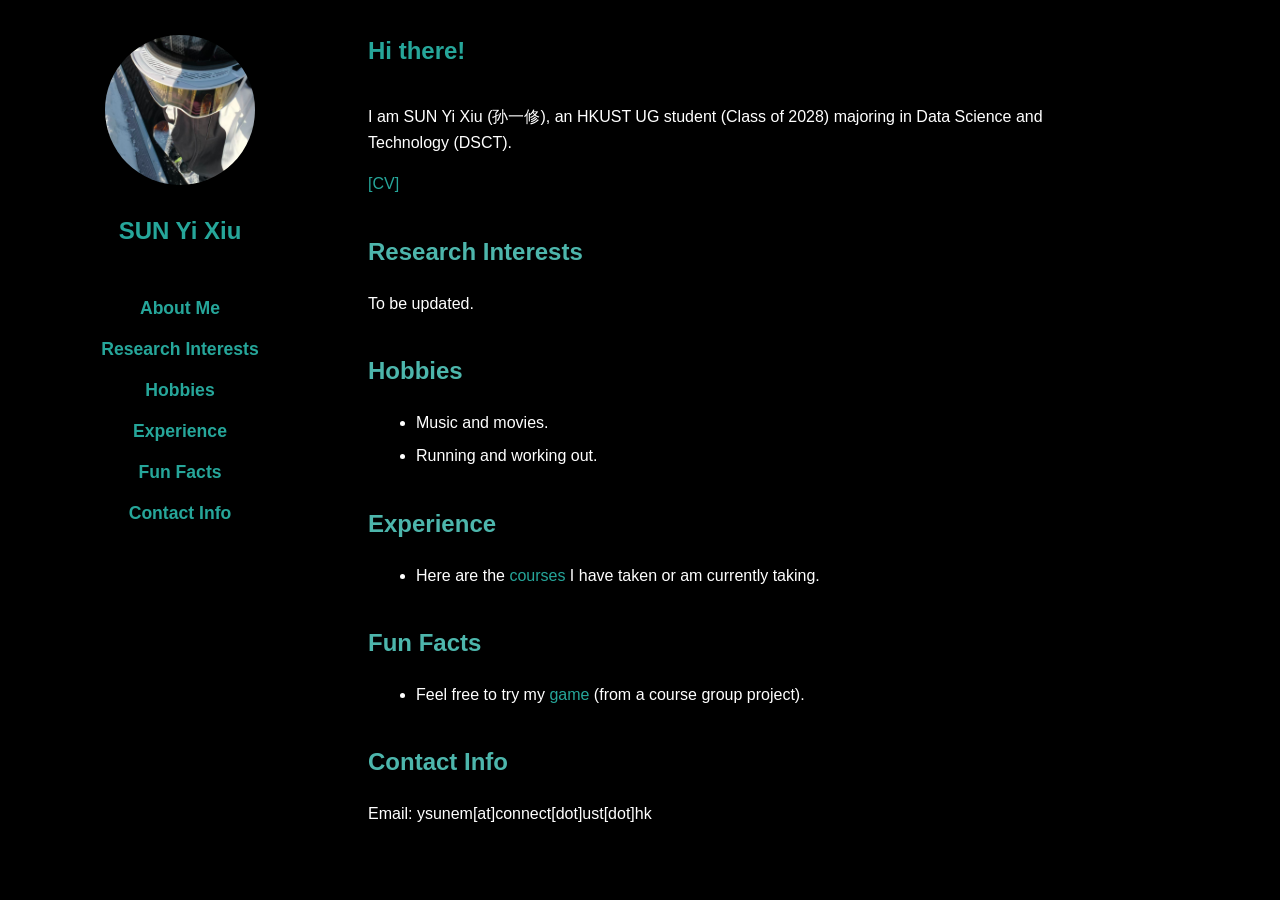
<file: index.html>
<!DOCTYPE html>
<html lang="en">
<head>
    <meta charset="UTF-8">
    <meta name="viewport" content="width=device-width, initial-scale=1.0">
    <title>SUN Yi Xiu - Personal Page</title>
    <style>
        /* Global Styles */
        :root {
            --primary-color: #26a69a;
            --hover-color: #4db6ac;
            --bg-color: #000000;
            --surface-color: #000000;
            --surface-alt: #000000;
            --surface-hover: #000000;
            --text-color: white;
            --border-color: #000000;
        }
        body {
            font-family: -apple-system, BlinkMacSystemFont, "Segoe UI", Roboto, "Helvetica Neue", Arial, sans-serif, "Apple Color Emoji", "Segoe UI Emoji", "Segoe UI Symbol";
            margin: 0;
            padding: 0;
            background-color: var(--bg-color);
            color: var(--text-color);
            line-height: 1.6;
        }

        /* Layout Container */
        .container {
            display: flex;
            min-height: 100vh; /* Ensure content fills the viewport height */
            max-width: 1200px; /* Limit maximum width */
            margin: 0 auto; /* Center the container */
            background-color: var(--surface-color);
            box-shadow: 0 0 10px rgba(0,0,0,0.45);
        }

        /* Sidebar Styles */
        .sidebar {
            width: 280px; /* Sidebar width */
            background-color: var(--surface-alt);
            padding: 2em;
            box-sizing: border-box; 
            display: flex;
            flex-direction: column;
            align-items: center;
            text-align: center;
            flex-shrink: 0; /* Prevent sidebar from shrinking */
        }

        .sidebar h2 {
            color: var(--primary-color);
            margin-top: 0;
            margin-bottom: 0.5em;
        }

        .profile-photo {
            width: 150px; /* Photo width */
            height: 150px; /* Photo height */
            border-radius: 50%; /* Circular photo */
            object-fit: cover; 
            margin-bottom: 1.5em;
            border: 3px solid var(--border-color);
        }

        .sidebar-nav ul {
            list-style: none;
            padding: 0;
            margin-top: 2em;
        }

        .sidebar-nav li {
            margin-bottom: 0.8em;
        }

        .sidebar-nav a {
            text-decoration: none;
            color: var(--primary-color);
            font-weight: bold;
            font-size: 1.1em;
            transition: color 0.3s ease;
        }

        .sidebar-nav a:hover {
            color: var(--hover-color);
        }

        /* Main Content Area Styles */
        .main-content {
            flex-grow: 1; /* Main content takes remaining space */
            padding: 2em 3em;
            box-sizing: border-box;
        }

        .main-content h1 {
            color: var(--primary-color);
            border-bottom: 2px solid var(--border-color);
            padding-bottom: 0.5em;
            margin-top: 0;
        }

        .main-content h2 {
            color: var(--hover-color);
            margin-top: 1.5em;
            margin-bottom: 0.8em;
        }

        .main-content p {
            margin-bottom: 1em;
            max-width: 700px; /* Limit paragraph width for readability */
        }

        .main-content ul {
            margin-left: 0.5em;
            margin-bottom: 1em;
        }

        .main-content li {
            margin-bottom: 0.5em;
        }

        .button-link {
            display: inline-block;
            margin-top: 1em;
            padding: 0.6em 1.2em;
            background-color: var(--primary-color);
            color: #fff;
            border-radius: 6px;
            font-weight: 600;
        }

        .button-link:hover {
            background-color: #1d8b81;
            color: #fff;
            text-decoration: none;
        }

        .button-link.secondary {
            background-color: transparent;
            color: var(--primary-color);
            border: 2px solid var(--primary-color);
        }

        .button-link.secondary:hover {
            background-color: var(--surface-hover);
            color: var(--hover-color);
        }

        a {
            color: var(--primary-color);
            text-decoration: none;
            transition: color 0.3s ease;
        }

        a:hover {
            color: var(--hover-color);
            text-decoration: underline;
        }

        .rednote-link {
            font-weight: bold;
            color: var(--primary-color);
        }

        /* Mobile Adaptation */
        @media (max-width: 768px) {
            .container {
                flex-direction: column; /* Stack sidebar and content vertically on small screens */
            }
            .sidebar {
                width: 100%; /* Full width sidebar */
                padding: 1.5em;
            }
            .main-content {
                padding: 1.5em 2em;
            }
            .sidebar-nav ul {
                display: flex;
                flex-wrap: wrap;
                justify-content: center;
                margin-top: 1em;
            }
            .sidebar-nav li {
                margin: 0.5em 1em;
            }
        }
    </style>
</head>
<body>
    <div class="container">
        <aside class="sidebar">
            
<img src="photo.jpg" alt="SUN Yi Xiu's Photo" class="profile-photo"> 
            <h2>SUN Yi Xiu</h2>
            <!--
            <p>DSCT Year 2 Student at HKUST</p>
            -->
            <nav class="sidebar-nav">
                <ul>
                    <li><a href="#about">About Me</a></li>
                    <li><a href="#research">Research Interests</a></li>
                    <li><a href="#hobbies">Hobbies</a></li>
                    <li><a href="#projects">Experience</a></li>
                    <li><a href="#fun-facts">Fun Facts</a></li>
                    <!--
                    <li><a href="Notes/notes_index.html">Notes</a></li>
                    -->
                    <!--<li><a href="#language">Language Proficiency</a></li>-->
                    <li><a href="#contact">Contact Info</a></li>
                </ul>
            </nav>
        </aside>

        <main class="main-content">
            <section id="about">
                <h1>Hi there!</h1>
                
                <p>I am SUN Yi Xiu (孙一修), an HKUST UG student (Class of 2028) majoring in Data Science and Technology (DSCT).</p>
                <p class="about-links">
                    <!--<a href="https://github.com/yixiusun" target="_blank" rel="noopener noreferrer">[Github]</a>-->
                    <a href="CV.pdf" target="_blank" rel="noopener noreferrer">[CV]</a>
                </p>
            </section>

            <section id="research">
                <h2>Research Interests</h2>
                <p>To be updated.</p>
            </section>


            <section id="hobbies">
                <h2>Hobbies</h2>
                <ul>
                    <!--
                    <li><a href="drums/drums.html" target="_blank" rel="noopener noreferrer">Drumming.</a></li>
                    -->
                    <li>Music and movies.</li>
                    <li>Running and working out.</li>
                </ul>
            </section>

            <section id="projects">
                <h2>Experience</h2>
                <ul>
                    <li>Here are the <a href="courses_taken.html">courses</a> I have taken or am currently taking. </li>
                    <!-- PS: If you're taking the same course, feel free to contact me to review our assignments together(对答案)! -->
                </ul>

            </section>
            
            <section id="fun-facts">
                <h2>Fun Facts</h2>
                <ul>
                    <!--
                    <li>My mbti: infp<img src="infp.svg" alt="INFP icon" width="20" height="20"></li>
                    <li>Alternative names: 兰可人, LKR, 李可然.</li>
                    <li>My <a href="Notes/notes_index.html">notes.</a></p></li>
                    -->
                    <li>Feel free to try my <a href="4021_game/start_page.html">game</a> (from a course group project).</li>
                </ul>
            </section>
            <!--
            <section id="notes">
                <h2>Notes</h2>
                <p><a href="Notes/notes_index.html">Browse the notes directory.</a></p>
            </section>
            -->

            <!--
            <section id="language">
                <h2>Language Proficiency</h2>
                <ul>
                    <li>Mandarin - Native</li>
                    <li>English - General</li>
                </ul>
            -->
            </section>
            <section id="contact">
                <h2>Contact Info</h2>
                <p>Email: ysunem[at]connect[dot]ust[dot]hk</p>
                <!--<p>WeChat: You can ask me through email.</p>-->
            </section>
        </main>
    </div>
        <script data-goatcounter="https://truvix.goatcounter.com/count"
        async src="//gc.zgo.at/count.js"></script>
</body>
</html>
</file>
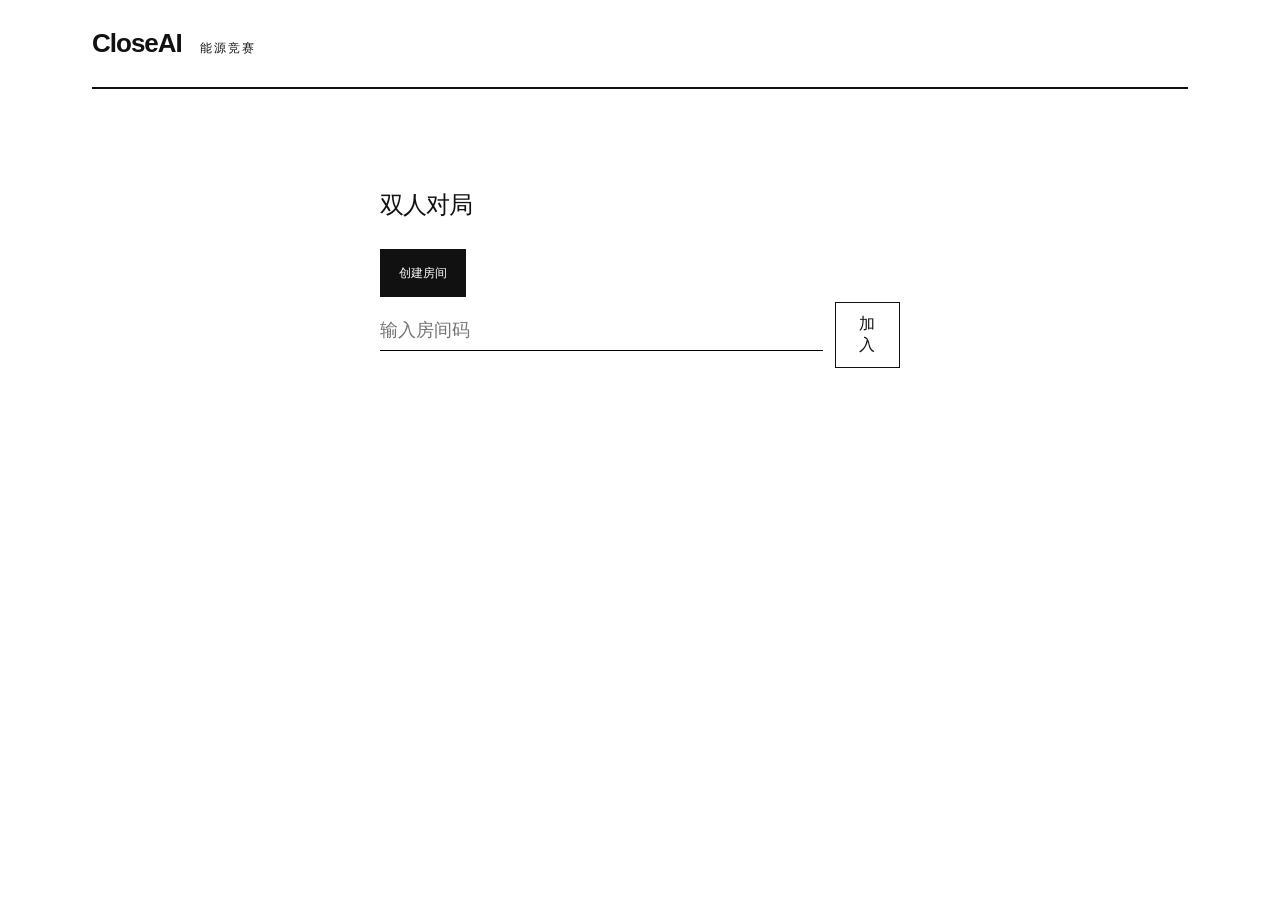
<file: CloseAI/index.html>
<!doctype html>
<html lang="zh-CN"><head><meta charset="utf-8"><meta name="viewport" content="width=device-width, initial-scale=1"><title>CloseAI</title><link rel="stylesheet" href="./style.css"><script src="./config.js" defer></script><script src="./app.js" defer></script></head>
<body><div class="page">
<header><div class="brand">CloseAI<span>能源竞赛</span></div><div class="room"><span id="room-label"></span><button id="invite" hidden>邀请链接 ↗</button><button id="home" hidden>返回首页</button></div></header>
<p id="message" class="message" role="status" aria-live="polite"></p>
<section id="lobby" class="lobby"><h1>双人对局</h1><button id="create" class="primary">创建房间</button><div class="join"><input id="room-input" aria-label="房间码" placeholder="输入房间码" maxlength="12" autocomplete="off"><button id="join">加入</button></div><button id="resume" hidden>继续上次对局 →</button></section>
<div id="game" hidden>
<div class="intro statusline"><p id="turn-label"></p><span id="connection">已同步</span></div>
<div class="board"><main class="main"><div id="companies" class="companies"></div>
<section class="section"><div class="section-heading"><h2>你的行动</h2><div id="steps" class="steps"></div></div>
<p id="action-status" class="small"></p>
<div id="research" hidden><div class="action-title"><h3>模型研究</h3></div><form id="model-form"><div class="controls"><label>研究投入<div class="field"><input id="cost" type="number" min="1" step="1" value="1" required><span>块</span></div></label><label>研究时间<div class="field"><input id="duration" type="number" min="1" max="1000000" step="1" value="1" required><span>回合</span></div></label><button class="primary" type="submit">开始研究 ↗</button></div></form><div class="equation"><math xmlns="http://www.w3.org/1998/Math/MathML" display="block" aria-label="模型能力等于，log以2为底的投入向下取整加1，乘以时间加2，乘以前沿的log以2为底向下取整加1，再加骰子"><mrow><mtext>模型能力</mtext><mo>=</mo><mo>(</mo><msub><mi mathvariant="normal">log</mi><mn>2</mn></msub><mo>⌊</mo><mtext>投入</mtext><mo>⌋</mo><mo>+</mo><mn>1</mn><mo>)</mo><mo>×</mo><mo>(</mo><mtext>时间</mtext><mo>+</mo><mn>2</mn><mo>)</mo><mo>×</mo><mo>(</mo><mo>⌊</mo><msub><mi mathvariant="normal">log</mi><mn>2</mn></msub><mtext>前沿</mtext><mo>⌋</mo><mo>+</mo><mn>1</mn><mo>)</mo><mo>+</mo><mtext>骰子</mtext></mrow></math></div>
<div class="other-actions"><button id="science-toggle">科学研究</button><button id="skip">跳过研究 →</button></div><form id="science-form" class="science-form" hidden><label>周期数 · 每周期20<div class="field"><input id="cycles" type="number" min="1" step="1" value="1" required></div></label><button type="submit">开始科学研究</button></form></div>
<div id="publication" class="actions" hidden><button id="publish-yes" class="primary">发布模型</button><button id="hold">暂不发布</button></div>
<div id="version-choice" class="actions" hidden></div><button id="end" class="primary" hidden>结束回合 →</button>
</section>
<section class="section"><div class="section-heading"><h2>内部模型</h2><span id="research-progress"></span></div><table><thead><tr><th>版本</th><th>能力</th><th>状态</th></tr></thead><tbody id="models"></tbody></table></section></main>
<aside><section><div class="section-heading"><h2>能源突破</h2><span>下一张牌</span></div><div class="card"><span class="gem-icon" aria-hidden="true">◇</span><strong id="condition"></strong></div><div id="deck-meta" class="deck-meta"></div></section><section class="history"><div class="section-heading"><h2>对局记录</h2><button id="download" type="button">下载</button></div><ol id="events" class="events"></ol></section></aside></div></div>
</div></body></html>
</file>
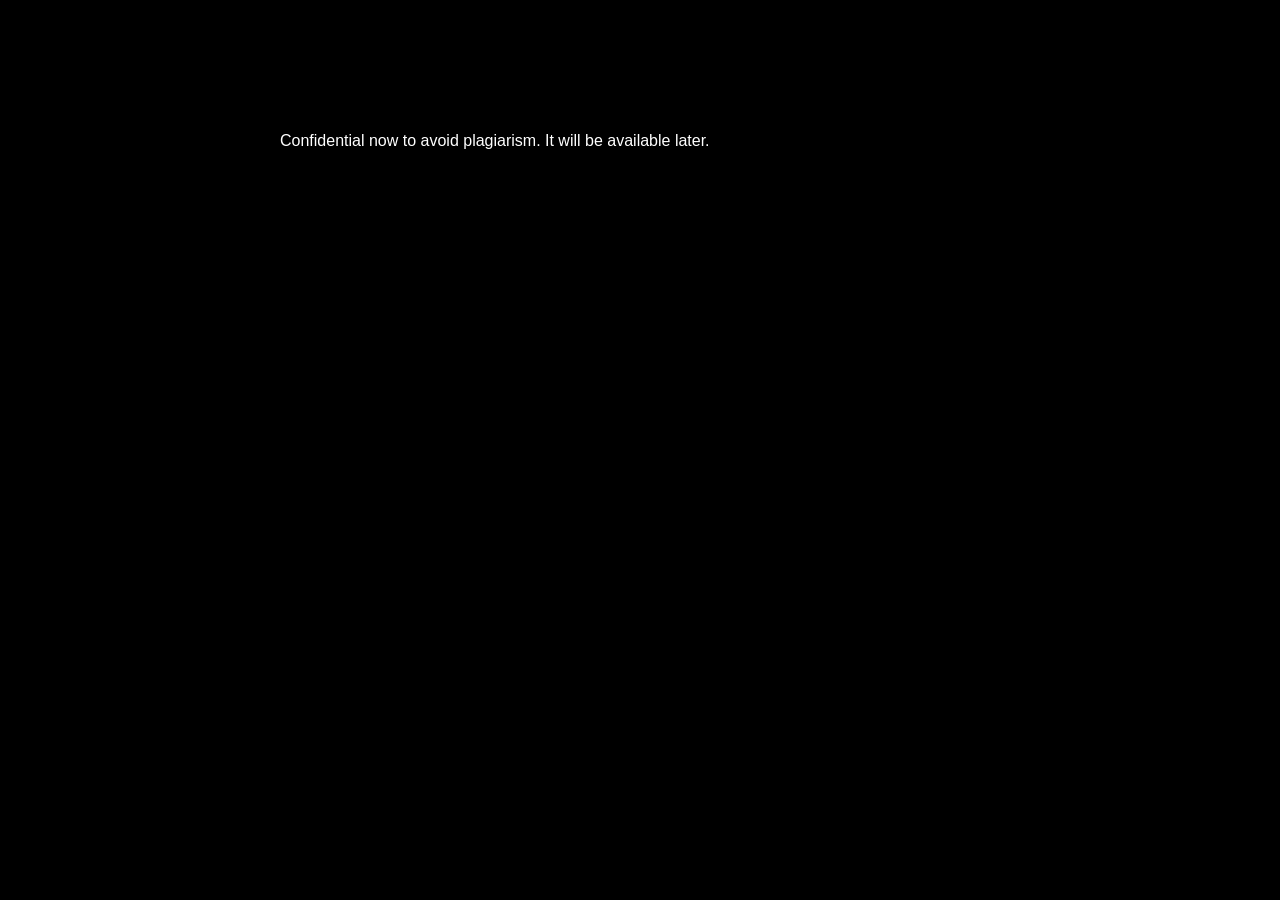
<file: 2.html>
<!DOCTYPE html>
<head>
<style>
    :root {
        --primary-color: #26a69a;
        --bg-color: #000000;
        --surface-color: #000000;
        --text-color: white;
    }
    body {
        font-family: -apple-system, BlinkMacSystemFont, "Segoe UI", Roboto, "Helvetica Neue", Arial, sans-serif;
        margin: 0;
        padding: 0;
        background-color: var(--bg-color);
        color: var(--text-color);
        line-height: 1.6;
    }
    p {
        max-width: 720px;
        margin: 12vh auto 0;
        padding: 1.25rem 1.5rem;
        background: var(--surface-color);
        border-radius: 12px;
    }
</style>
</head>
<body>
<p>
Confidential now to avoid plagiarism. It will be available later.
</p>
</body>
</file>
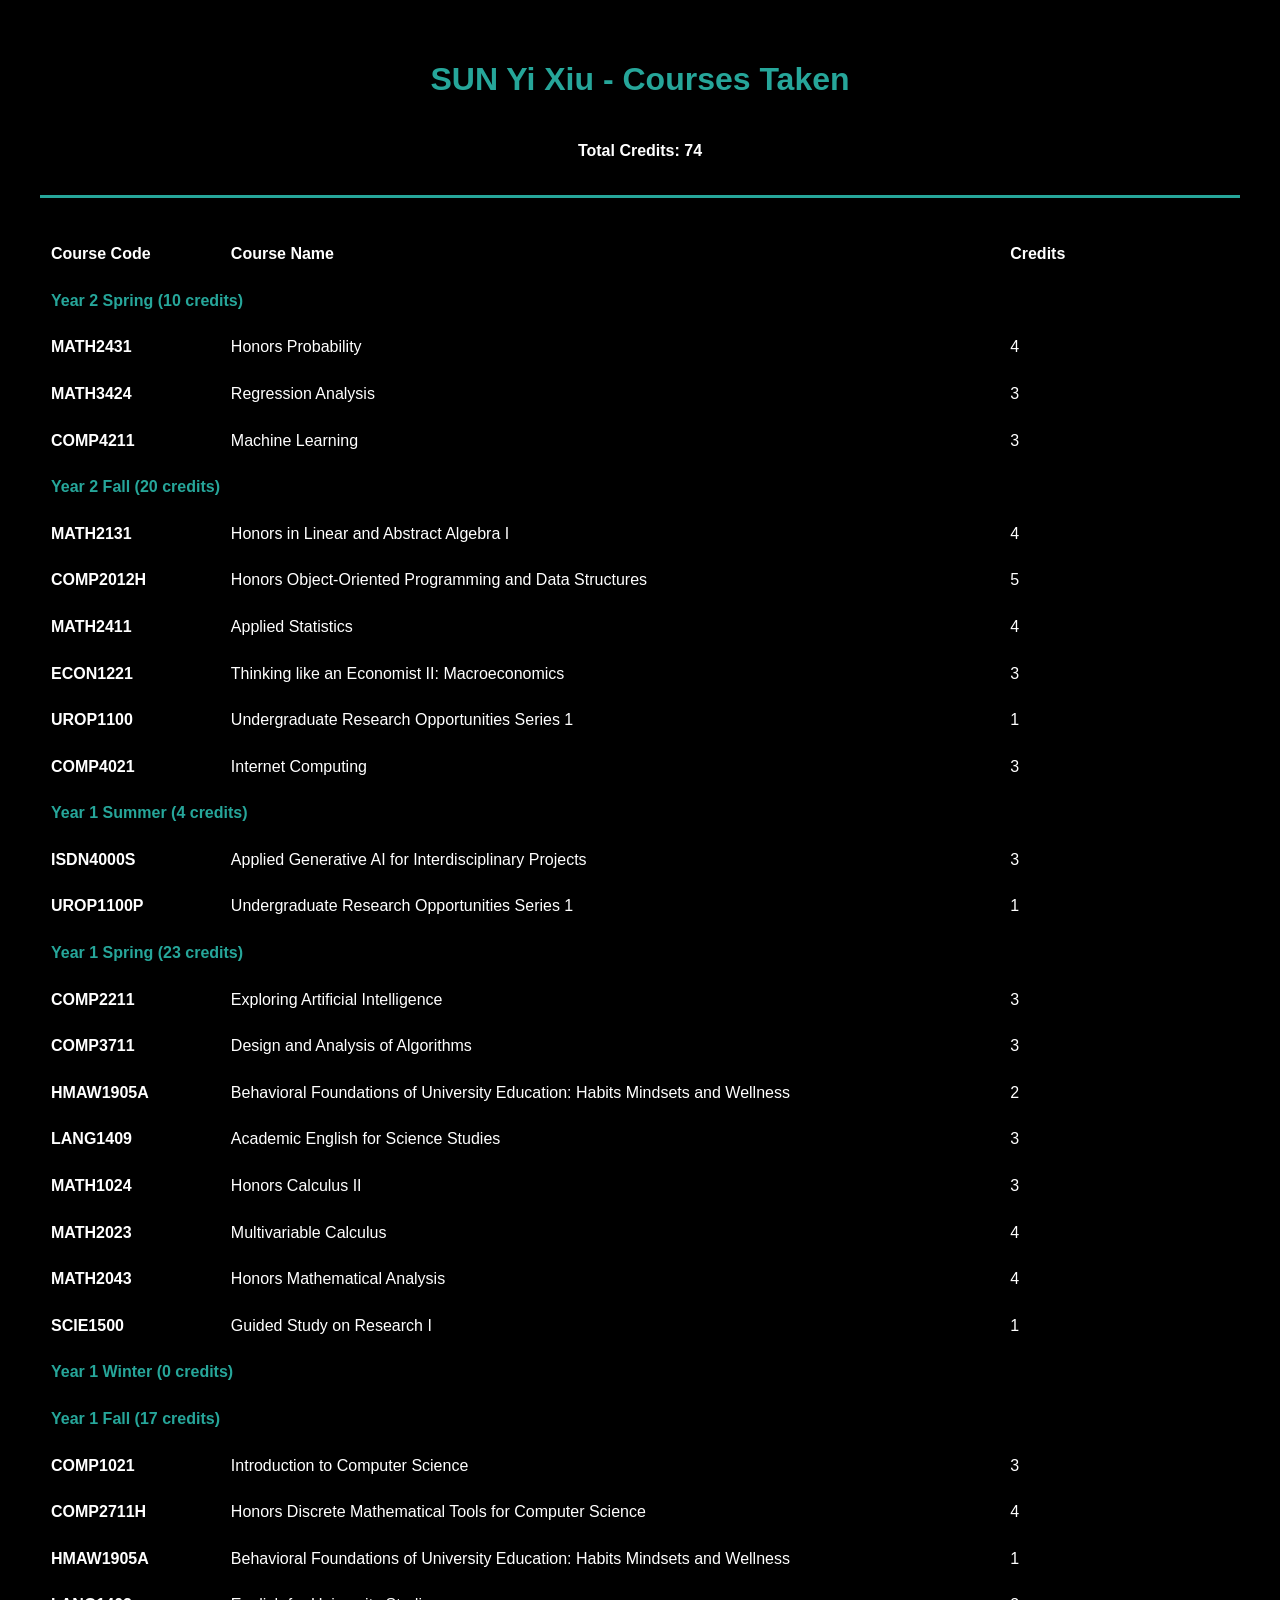
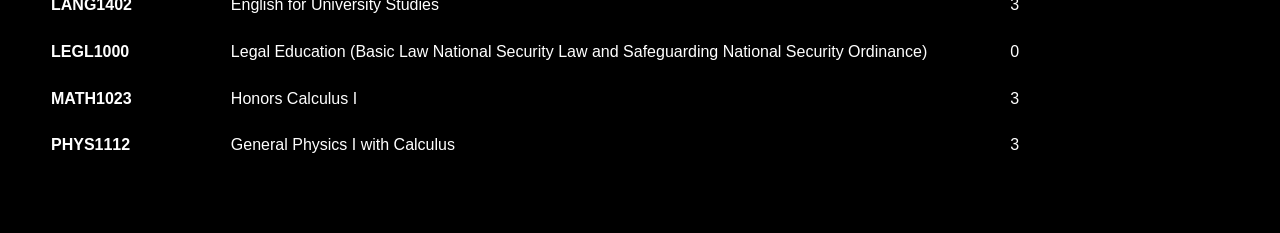
<file: courses_taken.html>
<!DOCTYPE html>
<html lang="zh-CN">
<head>
    <meta charset="UTF-8">
    <meta name="viewport" content="width=device-width, initial-scale=1.0">
    <title>SUN Yi Xiu - Courses Taken</title>
    <style>
        /* CSS Variables for Theme */
        :root {
            --primary-color: #26a69a;
            --bg-color: #000000;
            --surface-color: #000000;
            --surface-alt: #000000;
            --surface-hover: #000000;
            --text-color: white;
            --border-color: #000000;
        }

        /* Global Styles */
        body {
            font-family: -apple-system, BlinkMacSystemFont, "Segoe UI", Roboto, "Helvetica Neue", Arial, sans-serif;
            margin: 0;
            padding: 0;
            background-color: var(--bg-color);
            color: var(--text-color);
            line-height: 1.6;
        }

        /* Container for content and layout */
        .container {
            max-width: 1200px; 
            margin: 0 auto; 
            background-color: var(--surface-color);
            box-shadow: 0 0 10px rgba(0,0,0,0.45);
            padding: 2em;
        }

        /* Header/Title Styles */
        header {
            text-align: center;
            padding: 1em 0;
            margin-bottom: 2em;
            background-color: var(--surface-alt);
            border-bottom: 3px solid var(--primary-color);
        }

        header h1 {
            color: var(--primary-color);
            margin: 0.2em 0;
        }

        /* Main Table Styles */
        .study-plan-table {
            width: 100%;
            border-collapse: collapse; /* Collapse borders into a single line */
            margin-top: 1.5em;
            margin-bottom: 2em;
            box-shadow: 0 2px 5px rgba(0,0,0,0.35);
        }

        /* Table Header (Year/Semester) Styles */
        .study-plan-table th {
            background-color: var(--surface-alt);
            color: white;
            padding: 10px;
            text-align: left;
            border: 1px solid var(--border-color);
        }

        /* Table Cells Styles */
        .study-plan-table td {
            padding: 10px;
            border: 1px solid var(--border-color);
            vertical-align: top;
        }

        /* Styling for the first column (Course Code) */
        .study-plan-table td:nth-child(1) {
            font-weight: bold;
            white-space: nowrap; /* Prevent course code from wrapping */
        }

        /* Stripe effect for table rows */
        .study-plan-table tr:nth-child(even) td {
            background-color: var(--surface-alt);
        }
        
        /* Highlight row on hover */
        .study-plan-table tr:hover td {
            background-color: var(--surface-hover);
        }

        /* Special styling for semester headers in the table */
        .semester-header {
            background-color: var(--surface-alt) !important;
            font-weight: bold;
            text-align: center !important;
            color: var(--primary-color);
        }
        
        .semester-header td:first-child {
            text-align: left; /* Keep text left aligned */
        }

        /* Credits summary */
        .credits-summary {
            padding: 1em;
            background-color: var(--surface-alt);
            border-radius: 5px;
            margin-top: 1em;
            text-align: center;
            font-weight: bold;
        }

        /* Media Queries for Responsiveness */
        @media (max-width: 600px) {
            .container {
                padding: 1em;
            }
            .study-plan-table, .study-plan-table thead, .study-plan-table tbody, .study-plan-table th, .study-plan-table td, .study-plan-table tr {
                display: block; /* Make all elements block level */
            }
            .study-plan-table thead tr {
                position: absolute;
                top: -9999px;
                left: -9999px;
            }
            .study-plan-table tr {
                border: 1px solid var(--border-color);
                margin-bottom: 1em;
            }
            .study-plan-table td {
                border: none;
                border-bottom: 1px solid var(--border-color);
                position: relative;
                padding-left: 50%; /* Make space for the label */
                text-align: right;
            }
            .study-plan-table td:before {
                /* Create custom labels for small screens */
                position: absolute;
                top: 6px;
                left: 6px;
                width: 45%;
                padding-right: 10px;
                white-space: nowrap;
                text-align: left;
                font-weight: bold;
                color: var(--surface-alt);
            }
            .study-plan-table td:nth-of-type(1):before { content: "Course Code"; }
            .study-plan-table td:nth-of-type(2):before { content: "Course Name"; }
            .study-plan-table td:nth-of-type(3):before { content: "Credits"; }
            
            .semester-header {
                 text-align: center !important;
            }
        }

    </style>
</head>
<body>
    <div class="container">
        <header>
            <h1>SUN Yi Xiu - Courses Taken</h1>
            <div class="credits-summary">Total Credits: 74</div>
        </header>

        <section class="plan-details">
            <!--
            <h2>Details</h2>
            -->
            <table class="study-plan-table">
                <thead>
                    <tr>
                        <th style="width: 15%;">Course Code</th>
                        <th style="width: 65%;">Course Name</th>
                        <th style="width: 20%;">Credits</th>
                    </tr>
                </thead>
                <tbody>

<tr class="semester-header"><td colspan="3">Year 2 Spring (10 credits)</td></tr>
<tr><td>MATH2431</td><td>Honors Probability</td><td>4</td></tr>
<tr><td>MATH3424</td><td>Regression Analysis</td><td>3</td></tr>
<tr><td>COMP4211</td><td>Machine Learning</td><td>3</td></tr>

<tr class="semester-header"><td colspan="3">Year 2 Fall (20 credits)</td></tr>
<tr><td>MATH2131</td><td>Honors in Linear and Abstract Algebra I</td><td>4</td></tr>
<tr><td>COMP2012H</td><td>Honors Object-Oriented Programming and Data Structures</td><td>5</td></tr>
<tr><td>MATH2411</td><td>Applied Statistics</td><td>4</td></tr>
<tr><td>ECON1221</td><td>Thinking like an Economist II: Macroeconomics</td><td>3</td></tr>
<tr><td>UROP1100</td><td>Undergraduate Research Opportunities Series 1</td><td>1</td></tr>
<tr><td>COMP4021</td><td>Internet Computing</td><td>3</td></tr>


                    
<tr class="semester-header"><td colspan="3">Year 1 Summer (4 credits)</td></tr>
<tr><td>ISDN4000S</td><td>Applied Generative AI for Interdisciplinary Projects</td><td>3</td></tr>
<tr><td>UROP1100P</td><td>Undergraduate Research Opportunities Series 1</td><td>1</td></tr>



<tr class="semester-header"><td colspan="3">Year 1 Spring (23 credits)</td></tr>
<tr><td>COMP2211</td><td>Exploring Artificial Intelligence</td><td>3</td></tr>
<tr><td>COMP3711</td><td>Design and Analysis of Algorithms</td><td>3</td></tr>
<tr><td>HMAW1905A</td><td>Behavioral Foundations of University Education: Habits Mindsets and Wellness</td><td>2</td></tr>
<tr><td>LANG1409</td><td>Academic English for Science Studies</td><td>3</td></tr>
<tr><td>MATH1024</td><td>Honors Calculus II</td><td>3</td></tr>
<tr><td>MATH2023</td><td>Multivariable Calculus</td><td>4</td></tr>
<tr><td>MATH2043</td><td>Honors Mathematical Analysis</td><td>4</td></tr>
<tr><td>SCIE1500</td><td>Guided Study on Research I</td><td>1</td></tr>

<tr class="semester-header"><td colspan="3">Year 1 Winter (0 credits)</td></tr>

<tr class="semester-header"><td colspan="3">Year 1 Fall (17 credits)</td></tr>
<tr><td>COMP1021</td><td>Introduction to Computer Science</td><td>3</td></tr>
<tr><td>COMP2711H</td><td>Honors Discrete Mathematical Tools for Computer Science</td><td>4</td></tr>
<tr><td>HMAW1905A</td><td>Behavioral Foundations of University Education: Habits Mindsets and Wellness</td><td>1</td></tr>
<tr><td>LANG1402</td><td>English for University Studies</td><td>3</td></tr>
<tr><td>LEGL1000</td><td>Legal Education (Basic Law National Security Law and Safeguarding National Security Ordinance)</td><td>0</td></tr>
<tr><td>MATH1023</td><td>Honors Calculus I</td><td>3</td></tr>
<tr><td>PHYS1112</td><td>General Physics I with Calculus</td><td>3</td></tr>





                    
                </tbody>
            </table>
        </section>
        
    </div>
</body>

</html>
</file>
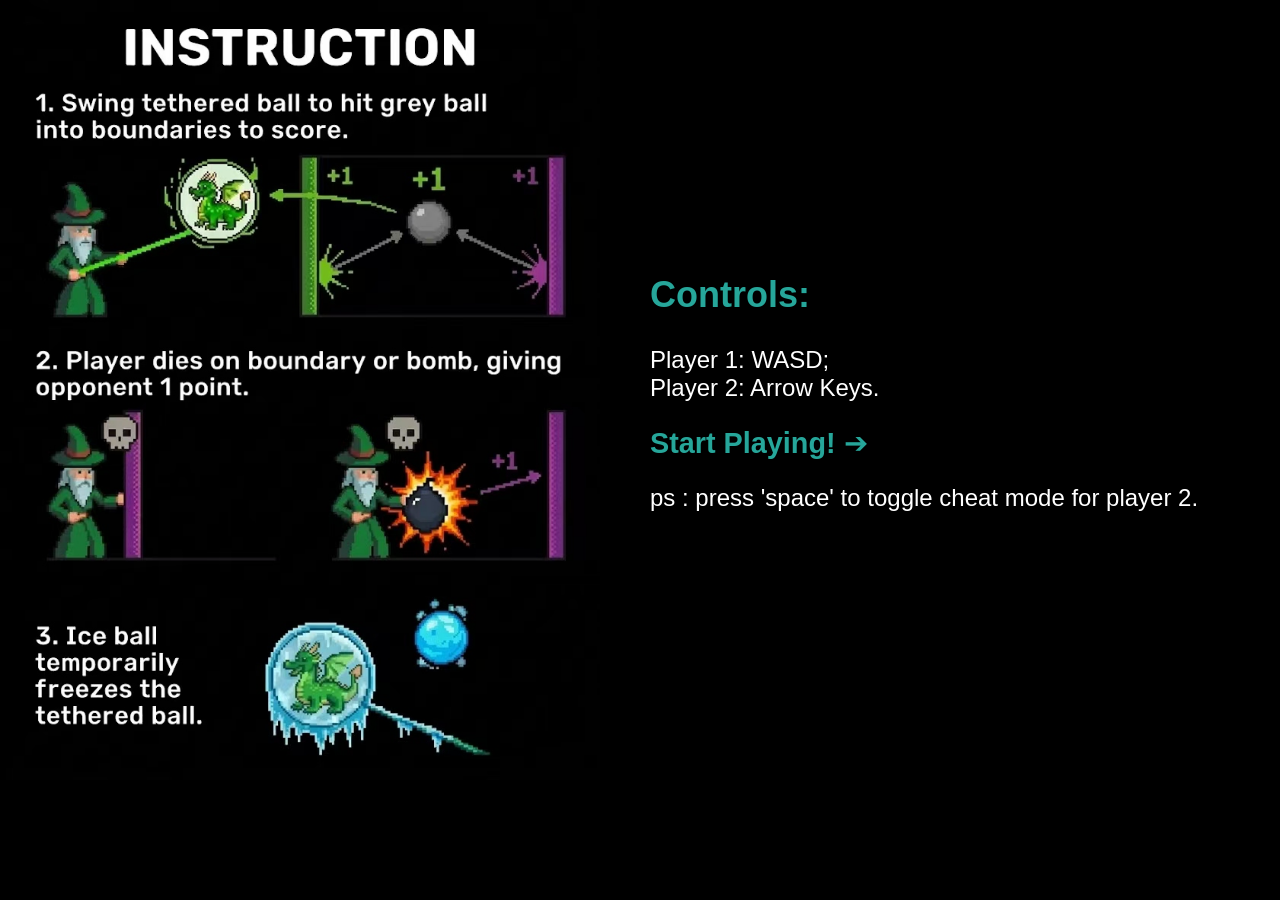
<file: 4021_game/start_page.html>
<!DOCTYPE=html>
<html> 
<head>
    <style>
        :root {
            --primary-color: #26a69a;
            --hover-color: #4db6ac;
            --bg-color: #000000;
            --text-color: white;
        }
        body {
            margin: 0;
            padding: 0;
            font-size: 1.5rem;
            background-color: var(--bg-color);
            color: var(--text-color);
            font-family: -apple-system, BlinkMacSystemFont, "Segoe UI", Roboto, "Helvetica Neue", Arial, sans-serif;
        }
        a {
            color: var(--primary-color);
            text-decoration: none;
        }
        a:hover {
            color: var(--hover-color);
            text-decoration: underline;
        }
        h2 {
            color: var(--primary-color);
        }
        .start-link {
            font-size: 1.2em;
        }
        .start-link .arrow {
            display: inline-block;
            transition: transform 0.25s ease;
        }
        .start-link:hover .arrow {
            transform: translateX(4px);
        }
    </style>
</head>
<body>
    <div style="display: flex; align-items: center;">
        <div style="flex: 1;">
            <img src="instruction.jpg" style="width: 100%; max-width: 600px; height: auto;">
        </div>
        <div style="flex: 1; padding-left: 20px;">
            <div>
                <h2>Controls:</h2>
                <p>
                Player 1: WASD; <br>
                Player 2: Arrow Keys.
                </p>
            </div>
            <a href="ver5.html" class="start-link"><b>Start Playing!  </b> <span class="arrow">&#10132;</span></a>
            <div>
                <p>
                    ps : press 'space' to toggle cheat mode for player 2.
                </p>
            </div>
        </div>
    </div>
</body>
</html>
</file>
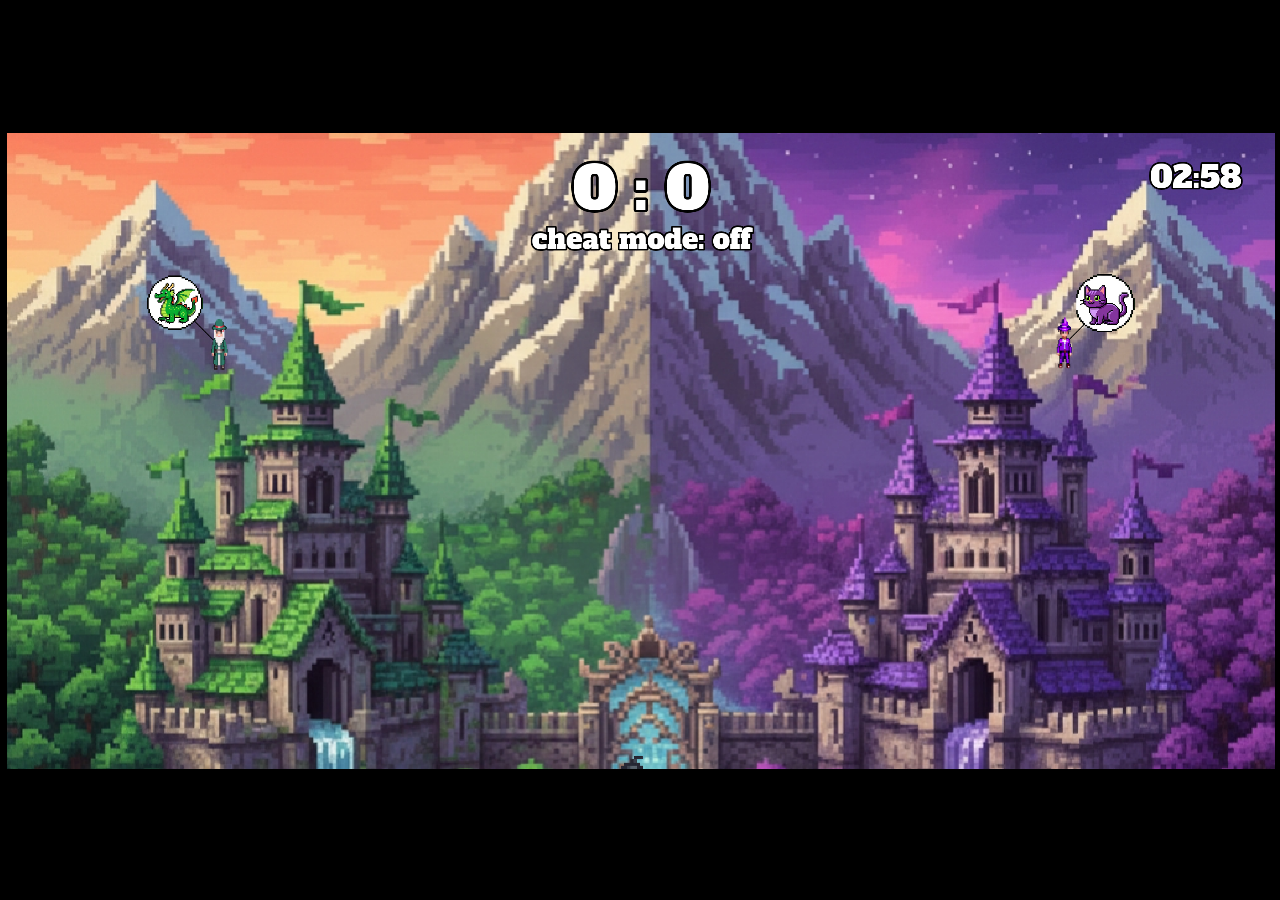
<file: 4021_game/ver5.html>
<!DOCTYPE html>
<html lang="en">
<head>
<meta charset="utf-8">
<title></title>
<link href="https://fonts.googleapis.com/css2?family=Alfa+Slab+One&family=Caveat+Brush&family=Caveat:wght@400..700&display=swap" rel="stylesheet">
<script src="https://code.jquery.com/jquery-3.6.0.min.js"></script>
<script src="./ice.js"></script>
<script src="./bomb.js"></script>
<style>
    :root {
        --bg-color: #000000;
        --text-color: white;
        --border-color: #000000;
    }
    body {
        margin: 0;
        background: var(--bg-color);
        display: flex;
        flex-direction: column;
        align-items: center;
        justify-content: center;
        min-height: 100vh;
        gap: 16px;
        font-family: "Alfa Slab One", serif;
        color: var(--text-color);
    }
    .stage {
        position: relative;
        width: min(99vw, calc(99vh * 2));
        aspect-ratio: 2 / 1;
        max-height: 99vh;
    }
    #gameCanvas {
        display: block;
        width: 100%;
        height: 100%;
        border: 1px solid var(--border-color);
        background: #000000;
    }
    #mySVG {
        position: absolute;
        top: 0;
        left: 0;
        width: 100%;
        height: 100%;
        border: 1px solid var(--border-color);
        background: rgba(0, 0, 0, 0.4);
        pointer-events: none;
    }
</style>
</head>
<body>
<div class="stage">
    <canvas id="gameCanvas" width="3000" height="1500"></canvas>
    <svg id="mySVG" width="3000" height="1500" viewBox="0 0 3000 1500" preserveAspectRatio="xMidYMid meet"></svg>
</div>
<script>
(function() {
    const svgns = "http://www.w3.org/2000/svg";
    const canvas = document.getElementById("gameCanvas");
    const ctx = canvas.getContext("2d");
    ctx.imageSmoothingEnabled = false;

    const svgHeight = 1500;
    const svgWidth = 3000;
    const unit0 = 120;
    const maxV0 = unit0 * 4;
    const stepTime = 5;
    const playerRadius = 30;
    const weaponRadius = 70;
    const ballRadius = 20;
    let cheatMode = 0;
    let svgVisible = true;
    const gameDurationMs = 3 * 60 * 1000;

    const spriteFrameWidth = 50;
    const spriteFrameHeight = 64;
    const walkFrameCount = 6;
    const walkFrameDuration = 120;
    const spriteScale = 2.5;
    const idleDirOrders = [
        [6, 7, 5, 4, 0, 2, 1, 3],
        [3, 6, 7, 0, 4, 5, 1, 2]
    ];
    const idleDirToColumnBySheet = idleDirOrders.map((order) => (
        order.reduce((acc, dir, idx) => {
            acc[dir] = idx;
            return acc;
        }, {})
    ));
    const walkRowByDirectionSheets = [
        { // p1.png
            0: 1,
            2: 2,
            1: 3,
            3: 4,
            6: 5,
            7: 6,
            5: 7,
            4: 8
        },
        { // p2.png
            0: 1,
            1: 3,
            2: 2,
            3: 4,
            4: 9,
            5: 8,
            6: 6,
            7: 7
        }
    ];

    const playerSpriteSheets = [
        { src: "./p1.png", image: new Image(), ready: false },
        { src: "./p2.png", image: new Image(), ready: false }
    ];

    const backgroundImage = { src: "./background.png", image: new Image(), ready: false };
    const ballSpriteSheet = {
        src: "./ball.png",
        image: new Image(),
        ready: false,
        frameSize: 256,
        frameDuration: 120,
        animations: {
            single: [
                { sx: 0, sy: 384 },
                { sx: 256, sy: 384 },
                { sx: 512, sy: 384 },
                { sx: 768, sy: 384 }
            ]
        }
    };


    const weaponSprites = [
        {
            src: "./weapon1.png",
            image: new Image(),
            ready: false,
            crop: {
                sx: (1080 - 607) / 2,
                sy: 0,
                sw: 607,
                sh: 607
            }
        },
        {
            src: "./weapon2.png",
            image: new Image(),
            ready: false,
            crop: {
                sx: (1080 - 607) / 2,
                sy: 0,
                sw: 607,
                sh: 607
            }
        }
    ];

    backgroundImage.image.onload = function() {
        backgroundImage.ready = true;
    };
    backgroundImage.image.src = backgroundImage.src;

    ballSpriteSheet.image.onload = function() {
        ballSpriteSheet.ready = true;
    };
    ballSpriteSheet.image.src = ballSpriteSheet.src;

    playerSpriteSheets.forEach((sheet) => {
        sheet.image.onload = function() {
            sheet.ready = true;
        };
        sheet.image.src = sheet.src;
    });

    weaponSprites.forEach((weapon) => {
        weapon.image.onload = function() {
            weapon.ready = true;
        };
        weapon.image.src = weapon.src;
    });

    const colorPalette = ["skyblue", "#FFA69E", "#70A9A1", "#B8F2E6"]; // 原色配置保留
    const playerKeyLayout = [['a', 'd', 'w', 's', 0], [37, 39, 38, 40, 1], ['j', 'l', 'i', 'k', 0], ['p', ']', '-', '[', 0]];
    const playerSpawn = [[500, 500, 400, 400], [2500, 500, 2600, 400], [500, 1000, 400, 1100], [2500, 1000, 2600, 1100]];

    const gameState = {
        players: [],
        balls: [],
        ices: [],
        bombs: [],
        scores: { left: 0, right: 0 },
        cheatMode: 0,
        dieMessage: "",
        dieUntil: 0,
        gameOver: false
    };

    const players = [];
    const balls = [];
    let iceManager = null;
    let bombManager = null;
    let playerCount = 0;
    let ballCount = 0;
    let leftScore = 0;
    let rightScore = 0;
    let dieTimer = null;
    let gameStartTime = null;

    function playerDieShow(index) {
        const message = "player " + (index + 1) + " died";
        if (dieTimer) clearTimeout(dieTimer);
        dieTimer = setTimeout(() => {}, 1000);
        gameState.dieMessage = message;
        gameState.dieUntil = Date.now() + 1000;
    }

    function gameOverShow() {
        gameState.gameOver = true;
    }

    function checkGameOver(cx, cy) {
        if (cx < 0 || cx > svgWidth) return 1;
        if (cy < 0 || cy > svgHeight) return 1;
        return 0;
    }

    function updateScoreDisplay() {
        gameState.scores.left = leftScore;
        gameState.scores.right = rightScore;
        gameState.cheatMode = cheatMode;
    }

    function moveCircle(circle, velocity, checkOut) {
        const cx = parseFloat(circle.attr("cx"));
        const cy = parseFloat(circle.attr("cy"));
        const nx = cx + velocity.sx * stepTime / 1000;
        const ny = cy + velocity.sy * stepTime / 1000;
        circle.attr("cx", nx);
        circle.attr("cy", ny);
        if (checkOut && checkGameOver(nx, ny)) {
            return 1;
        }
        return 0;
    }

    function updateFriction(velocity) {
        if (velocity.sx === 0 && velocity.sy === 0) return;
        const factor = 1 / Math.sqrt(velocity.sx * velocity.sx + velocity.sy * velocity.sy);
        const kk = -0.001;
        velocity.sx += kk * factor * stepTime * unit0 * velocity.sx;
        velocity.sy += kk * factor * stepTime * unit0 * velocity.sy;
    }

    function updateWeaponPull(playerCircle, weaponCircle, weaponVelocity) {
        const cx = parseFloat(playerCircle.attr("cx"));
        const cy = parseFloat(playerCircle.attr("cy"));
        const wx = parseFloat(weaponCircle.attr("cx"));
        const wy = parseFloat(weaponCircle.attr("cy"));
        const distSq = (cx - wx) * (cx - wx) + (cy - wy) * (cy - wy);
        const rangeSq = 200 * 200;
        if (distSq > rangeSq) {
            const ratio = (distSq - rangeSq) / distSq;
            const co = Math.pow(ratio, 1.2);
            const kk = 0.003;
            weaponVelocity.sx += kk * co * stepTime * unit0 * (cx - wx);
            weaponVelocity.sy += kk * co * stepTime * unit0 * (cy - wy);
        }
    }

    function updateLine(line, playerCircle, weaponCircle) {
        line.attr("x1", playerCircle.attr("cx"));
        line.attr("y1", playerCircle.attr("cy"));
        line.attr("x2", weaponCircle.attr("cx"));
        line.attr("y2", weaponCircle.attr("cy"));
    }

    function determineDirection(dx, dy, fallbackDir) {
        const epsilon = 0.01;
        if (Math.abs(dx) < epsilon && Math.abs(dy) < epsilon) {
            return typeof fallbackDir === "number" ? fallbackDir : 0;
        }
        const hasX = Math.abs(dx) >= epsilon;
        const hasY = Math.abs(dy) >= epsilon;
        const signX = dx > 0 ? 1 : (dx < 0 ? -1 : 0);
        const signY = dy > 0 ? 1 : (dy < 0 ? -1 : 0);
        if (hasX && hasY) {
            if (signX > 0 && signY > 0) return 1;
            if (signX < 0 && signY > 0) return 3;
            if (signX < 0 && signY < 0) return 5;
            if (signX > 0 && signY < 0) return 7;
        }
        if (hasX) return signX > 0 ? 0 : 4;
        if (hasY) return signY > 0 ? 2 : 6;
        return typeof fallbackDir === "number" ? fallbackDir : 0;
    }

    function updatePlayerSpriteState(playerState, deltaX, deltaY) {
        const sprite = playerState.sprite;
        const newDirection = determineDirection(deltaX, deltaY, sprite.direction);
        sprite.direction = newDirection;
        const movementMagnitude = Math.sqrt(deltaX * deltaX + deltaY * deltaY);
        const moving = movementMagnitude > 0.5;
        if (!moving) {
            sprite.moving = false;
            sprite.frameIndex = 0;
            sprite.frameTimer = 0;
            return;
        }
        sprite.moving = true;
        sprite.frameTimer += stepTime;
        const frameDuration = sprite.frameDuration || walkFrameDuration;
        if (sprite.frameTimer >= frameDuration) {
            sprite.frameTimer = 0;
            sprite.frameIndex = (sprite.frameIndex + 1) % walkFrameCount;
        }
    }

    function createPlayer() {
        const svg = $("#mySVG");
        const idx = playerCount;
        const pos = playerSpawn[idx];
        const body = $(document.createElementNS(svgns, "circle"));
        body.attr({
            cx: pos[0], cy: pos[1], r: playerRadius,
            stroke: "black", "stroke-width": 2, fill: colorPalette[idx % colorPalette.length]
        }).appendTo(svg);

        const weapon = $(document.createElementNS(svgns, "circle"));
        weapon.attr({
            cx: pos[2], cy: pos[3], r: weaponRadius,
            stroke: "black", "stroke-width": 2, fill: "white"
        }).appendTo(svg);

        const tether = $(document.createElementNS(svgns, "line"));
        tether.attr({ stroke: "black", "stroke-width": 2 }).appendTo(svg);

        const velocity = { sx: 0, sy: 0 };
        const weaponVelocity = { sx: 0, sy: 0 };

        const initialDirection = determineDirection(pos[2] - pos[0], pos[1] - pos[3], 0);
        let spawnDirection = initialDirection;
        if (idx === 0 || idx === 1) {
            spawnDirection = 6;
        }
        const state = {
            id: idx,
            color: colorPalette[idx % colorPalette.length],
            position: { x: pos[0], y: pos[1] },
            weapon: { x: pos[2], y: pos[3], radius: weaponRadius },
            velocity: velocity,
            weaponVelocity: weaponVelocity,
            alive: 1,
            lastPosition: { x: pos[0], y: pos[1] },
            sprite: {
                direction: spawnDirection,
                frameIndex: 0,
                frameTimer: 0,
                frameDuration: walkFrameDuration,
                moving: false
            },
            spriteSheetIndex: idx % playerSpriteSheets.length,
            weaponSpriteIndex: idx % weaponSprites.length,
            weaponFrozen: false,
            weaponFrozenUntil: 0
        };

        function updatePlayer(cheatOn) {
            const previousX = state.lastPosition.x;
            const previousY = state.lastPosition.y;
            const now = Date.now();
            if (state.weaponFrozen && now >= state.weaponFrozenUntil) {
                state.weaponFrozen = false;
            }
            if (state.weaponFrozen) {
                weaponVelocity.sx = 0;
                weaponVelocity.sy = 0;
            } else {
                moveCircle(weapon, weaponVelocity, 0);
            }
            const dead = moveCircle(body, velocity, 1);
            if (dead) return 1;
            if (!state.weaponFrozen) {
                updateWeaponPull(body, weapon, weaponVelocity);
                updateFriction(weaponVelocity);
            }
            updateLine(tether, body, weapon);
            state.position.x = parseFloat(body.attr("cx"));
            state.position.y = parseFloat(body.attr("cy"));
            state.weapon.x = parseFloat(weapon.attr("cx"));
            state.weapon.y = parseFloat(weapon.attr("cy"));
            const deltaX = state.position.x - previousX;
            const deltaY = previousY - state.position.y;
            updatePlayerSpriteState(state, deltaX, deltaY);
            state.lastPosition.x = state.position.x;
            state.lastPosition.y = state.position.y;
            return 0;
        }

        updateLine(tether, body, weapon);
        playerCount += 1;
        return { body, weapon, tether, velocity, weaponVelocity, updatePlayer, state };
    }

    function createBall() {
        const svg = $("#mySVG");
        const index = ballCount;
        const ball = $(document.createElementNS(svgns, "circle"));
        const fromTop = Math.random() > 0.5 ? 1 : -1;
        const spawnX = Math.random() * 1000 + 1000;
        const spawnY = 750 - fromTop * 850;
        ball.attr({ cx: spawnX, cy: spawnY, r: 15, fill: "grey" }).appendTo(svg);

        const velocity = {
            sx: (Math.random() * 200) - 100,
            sy: (Math.random() * Math.pow(100, 2)) ** 0.5 + 200
        };
        velocity.sy *= fromTop;

        const state = {
            id: index,
            position: { x: spawnX, y: spawnY },
            velocity: velocity,
            radius: 15,
            exist: 1,
            sprite: {
                type: "single",
                frameIndex: 0,
                frameTimer: 0
            }
        };

        const justCollided = Array.from({ length: playerCount }, () => [performance.now() - 100000, performance.now() - 100000]);
        const delayMs = 2000;

        function reflectVelocity(locx, locy, targetVelocity, specialMode) {
            if(specialMode == "player") return ; // 禁用玩家反弹 111
            const norm = 1 / Math.sqrt(locx * locx + locy * locy);
            const nx = locx * norm;
            const ny = locy * norm;
            if (specialMode === "player" && cheatMode === 1) {
                velocity.sx = -1000;
                velocity.sy = 0;
                return;
            }
            if (specialMode === "weapon" && cheatMode === 1) {
                velocity.sx = -1000;
                velocity.sy = 0;
                return;
            }
            const dotBall = velocity.sx * nx + velocity.sy * ny;
            const dotTarget = targetVelocity.sx * nx + targetVelocity.sy * ny;
            const lessBug = 0;
            if (dotBall * dotTarget > 0 && lessBug !== 0) {
                velocity.sx += -lessBug * dotBall * nx + lessBug * dotTarget * nx;
                velocity.sy += -lessBug * dotBall * ny + lessBug * dotTarget * ny;
            } else {
                velocity.sx += -2 * dotBall * nx + 2 * dotTarget * nx;
                velocity.sy += -2 * dotBall * ny + 2 * dotTarget * ny;
            }
        }

        function updateBall() {
            if (!state.exist) return;

            moveCircle(ball, velocity, 0);
            state.position.x = parseFloat(ball.attr("cx"));
            state.position.y = parseFloat(ball.attr("cy"));

            if (ballSpriteSheet.ready && state.sprite) {
                const frames = ballSpriteSheet.animations[state.sprite.type] || ballSpriteSheet.animations.single;
                if (frames && frames.length > 0) {
                    state.sprite.frameTimer += stepTime;
                    if (state.sprite.frameTimer >= ballSpriteSheet.frameDuration) {
                        state.sprite.frameTimer = 0;
                        state.sprite.frameIndex = (state.sprite.frameIndex + 1) % frames.length;
                    }
                }
            }

            for (let i = 0; i < playerCount; i += 1) {
                const ply = players[i];
                if (!ply) continue;
                const px = parseFloat(ply.body.attr("cx"));
                const py = parseFloat(ply.body.attr("cy"));
                const locx = px - state.position.x;
                const locy = py - state.position.y;
                const distPlayerSq = locx * locx + locy * locy;
                const now = performance.now();
                if (distPlayerSq <= Math.pow(playerRadius + ballRadius, 2) && now > justCollided[i][0] + delayMs) {
                    reflectVelocity(locx, locy, ply.velocity, "player");
                    justCollided[i][0] = now;
                }

                const wx = parseFloat(ply.weapon.attr("cx"));
                const wy = parseFloat(ply.weapon.attr("cy"));
                const locxW = wx - state.position.x;
                const locyW = wy - state.position.y;
                const distWeaponSq = locxW * locxW + locyW * locyW;
                if (distWeaponSq <= Math.pow(weaponRadius + ballRadius, 2) && now > justCollided[i][1] + delayMs) {
                    reflectVelocity(locxW, locyW, ply.weaponVelocity, "weapon");
                    justCollided[i][1] = now;
                }
            }

            const xBound = 20;
            if (state.position.x < xBound && state.position.y > 0 && state.position.y < svgHeight) {
                state.exist = 0;
                rightScore += 1;
                ball.remove();
            } else if (state.position.x > svgWidth - xBound && state.position.y > 0 && state.position.y < svgHeight) {
                state.exist = 0;
                leftScore += 1;
                ball.remove();
            }

        }

        ballCount += 1;
        return { ball, velocity, updateBall, state };
    }

    function resetPlayerToSpawn(index) {
        const ply = players[index];
        if (!ply) return;
        const spawn = playerSpawn[index];
        ply.body.attr({ cx: spawn[0], cy: spawn[1] });
        ply.weapon.attr({ cx: spawn[2], cy: spawn[3] });
        ply.velocity.sx = 0;
        ply.velocity.sy = 0;
        ply.weaponVelocity.sx = 0;
        ply.weaponVelocity.sy = 0;
        ply.state.position.x = spawn[0];
        ply.state.position.y = spawn[1];
        ply.state.weapon.x = spawn[2];
        ply.state.weapon.y = spawn[3];
        ply.state.lastPosition.x = spawn[0];
        ply.state.lastPosition.y = spawn[1];
        ply.state.weaponFrozen = false;
        ply.state.weaponFrozenUntil = 0;
        let respawnDir = determineDirection(spawn[2] - spawn[0], spawn[1] - spawn[3], ply.state.sprite.direction);
        if (index === 0 || index === 1) {
            respawnDir = 6;
        }
        ply.state.sprite.direction = respawnDir;
        ply.state.sprite.frameIndex = 0;
        ply.state.sprite.frameTimer = 0;
        ply.state.sprite.moving = false;
        ply.state.alive = 1;
    }

    function handlePlayerDeath(index) {
        const ply = players[index];
        if (!ply) return;
        ply.state.alive = 0;
        playerDieShow(index);
        resetPlayerToSpawn(index);
        if (index % 2 === 0) rightScore += 1;
        else leftScore += 1;
    }

    function syncGameState() {
        gameState.players.length = 0;
        for (let i = 0; i < players.length; i += 1) {
            const ply = players[i];
            if (!ply) continue;
            gameState.players.push({
                id: ply.state.id,
                color: ply.state.color,
                position: { x: ply.state.position.x, y: ply.state.position.y },
                weapon: { x: ply.state.weapon.x, y: ply.state.weapon.y },
                alive: ply.state.alive,
                sprite: {
                    direction: ply.state.sprite.direction,
                    frame: ply.state.sprite.frameIndex,
                    moving: ply.state.sprite.moving
                }
            });
        }

        gameState.balls.length = 0;
        for (let i = 0; i < balls.length; i += 1) {
            const ball = balls[i];
            if (!ball || ball.state.exist === 0) continue;
            gameState.balls.push({
                id: ball.state.id,
                position: { x: ball.state.position.x, y: ball.state.position.y }
            });
        }

        gameState.ices.length = 0;
        if (iceManager) {
            const iceStates = iceManager.getStates();
            for (let i = 0; i < iceStates.length; i += 1) {
                const ice = iceStates[i];
                gameState.ices.push({
                    id: ice.id,
                    position: { x: ice.position.x, y: ice.position.y }
                });
            }
        }

        gameState.bombs.length = 0;
        if (bombManager) {
            const bombStates = bombManager.getStates();
            for (let i = 0; i < bombStates.length; i += 1) {
                const bomb = bombStates[i];
                gameState.bombs.push({
                    id: bomb.id,
                    position: { x: bomb.position.x, y: bomb.position.y },
                    exploding: bomb.exploding
                });
            }
        }
    }

    function getSpriteFrameRect(direction, moving, frameIndex, sheetIndex) {
        if (!moving) {
            const idleMap = idleDirToColumnBySheet[sheetIndex] || idleDirToColumnBySheet[0];
            const idleColumn = Object.prototype.hasOwnProperty.call(idleMap, direction) ? idleMap[direction] : idleMap[0];
            return { sx: idleColumn * spriteFrameWidth, sy: 0 };
        }
        const mapping = walkRowByDirectionSheets[sheetIndex] || walkRowByDirectionSheets[0];
        const defaultRow = mapping[0] || 0;
        const walkRow = Object.prototype.hasOwnProperty.call(mapping, direction) ? mapping[direction] : defaultRow;
        const column = frameIndex % walkFrameCount;
        return { sx: column * spriteFrameWidth, sy: walkRow * spriteFrameHeight };
    }

    function drawPlayerToCanvas(ply) {
        const state = ply.state;
        ctx.strokeStyle = "black";
        ctx.lineWidth = 2;
        ctx.beginPath();
        ctx.moveTo(state.position.x, state.position.y);
        ctx.lineTo(state.weapon.x, state.weapon.y);
        ctx.stroke();

        const weaponSprite = weaponSprites[state.weaponSpriteIndex] || weaponSprites[0];
        const weaponSize = weaponRadius * 2;
        if (weaponSprite && weaponSprite.ready) {
            const crop = weaponSprite.crop;
            ctx.drawImage(
                weaponSprite.image,
                crop.sx,
                crop.sy,
                crop.sw,
                crop.sh,
                state.weapon.x - weaponSize / 2,
                state.weapon.y - weaponSize / 2,
                weaponSize,
                weaponSize
            );
        } else {
            ctx.beginPath();
            ctx.fillStyle = "white";
            ctx.arc(state.weapon.x, state.weapon.y, weaponRadius, 0, Math.PI * 2);
            ctx.fill();
            ctx.stroke();
        }

        const sheet = playerSpriteSheets[state.spriteSheetIndex] || playerSpriteSheets[0];
        const spriteInfo = state.sprite;
        if (sheet && sheet.ready) {
            const frame = getSpriteFrameRect(spriteInfo.direction, spriteInfo.moving, spriteInfo.frameIndex, state.spriteSheetIndex);
            const destWidth = spriteFrameWidth * spriteScale;
            const destHeight = spriteFrameHeight * spriteScale;
            ctx.drawImage(
                sheet.image,
                frame.sx,
                frame.sy,
                spriteFrameWidth,
                spriteFrameHeight,
                state.position.x - destWidth / 2,
                state.position.y - destHeight / 2,
                destWidth,
                destHeight
            );
        } else {
            ctx.beginPath();
            ctx.fillStyle = state.color;
            ctx.arc(state.position.x, state.position.y, playerRadius, 0, Math.PI * 2);
            ctx.fill();
            ctx.stroke();
        }
    }

    function drawBallToCanvas(ballState) {
        const destSize = ballRadius * 2;
        if (ballSpriteSheet.ready && ballState.sprite) {
            const frames = ballSpriteSheet.animations[ballState.sprite.type] || ballSpriteSheet.animations.single;
            if (frames && frames.length > 0) {
                const frame = frames[ballState.sprite.frameIndex % frames.length];
                const frameSize = ballSpriteSheet.frameSize;
                ctx.drawImage(
                    ballSpriteSheet.image,
                    frame.sx,
                    frame.sy,
                    frameSize,
                    frameSize,
                    ballState.position.x - destSize / 2,
                    ballState.position.y - destSize / 2,
                    destSize,
                    destSize
                );
                return;
            }
        } else {
            ctx.beginPath();
            ctx.fillStyle = "grey";
            ctx.strokeStyle = "black";
            ctx.lineWidth = 2;
            ctx.arc(ballState.position.x, ballState.position.y, ballRadius, 0, Math.PI * 2);
            ctx.fill();
            ctx.stroke();
            return;
        }
        ctx.beginPath();
        ctx.fillStyle = "grey";
        ctx.strokeStyle = "black";
        ctx.lineWidth = 2;
        ctx.arc(ballState.position.x, ballState.position.y, ballRadius, 0, Math.PI * 2);
        ctx.fill();
        ctx.stroke();
    }

    function renderCanvas() {
        ctx.clearRect(0, 0, svgWidth, svgHeight);

        ctx.fillStyle = "#000000";
        ctx.fillRect(0, 0, svgWidth, svgHeight);

        if (backgroundImage.ready) {
            const img = backgroundImage.image;
            const scale = Math.max(svgWidth / img.width, svgHeight / img.height);
            const destWidth = img.width * scale;
            const destHeight = img.height * scale;
            const dx = (svgWidth - destWidth) / 2;
            const dy = (svgHeight - destHeight) / 2;
            ctx.drawImage(img, dx, dy, destWidth, destHeight);
        }

        if (iceManager) {
            iceManager.draw(ctx);
        }
        if (bombManager) {
            bombManager.draw(ctx);
        }

        for (let i = 0; i < balls.length; i += 1) {
            const ball = balls[i];
            if (!ball || ball.state.exist === 0) continue;
            drawBallToCanvas(ball.state);
        }

        for (let i = 0; i < players.length; i += 1) {
            const ply = players[i];
            if (!ply) continue;
            drawPlayerToCanvas(ply);
        }

        ctx.save();
        ctx.textAlign = "center";
        ctx.textBaseline = "top";
        ctx.lineJoin = "round";

        const scoreText = gameState.scores.left + ' : ' + gameState.scores.right;
        ctx.font = "140px 'Alfa Slab One', serif"; 
        ctx.strokeStyle = "#000000";
        ctx.lineWidth = 12;
        ctx.strokeText(scoreText, svgWidth / 2, svgHeight * 0.05);
        ctx.fillStyle = "#ffffff";
        ctx.fillText(scoreText, svgWidth / 2, svgHeight * 0.05);

        const cheatText = "cheat mode: " + (gameState.cheatMode ? "on" : "off");
        ctx.font = "64px 'Alfa Slab One', serif";
        ctx.lineWidth = 8;
        ctx.strokeText(cheatText, svgWidth / 2, svgHeight * 0.15);
        ctx.fillText(cheatText, svgWidth / 2, svgHeight * 0.15);
        if (gameStartTime !== null) {
            const elapsed = Math.max(0, Date.now() - gameStartTime);
            const remaining = Math.max(0, gameDurationMs - elapsed);
            const minutes = Math.floor(remaining / 60000);
            const seconds = Math.floor((remaining % 60000) / 1000);
            const timeText = minutes.toString().padStart(2, '0') + ':' + seconds.toString().padStart(2, '0');
            ctx.textAlign = "right";
            ctx.font = "72px 'Alfa Slab One', serif";
            ctx.lineWidth = 8;
            ctx.strokeText(timeText, svgWidth - 80, svgHeight * 0.05);
            ctx.fillText(timeText, svgWidth - 80, svgHeight * 0.05);
        }
        ctx.restore();

        if (gameState.gameOver) {
            ctx.save();
            ctx.textAlign = "center";
            ctx.textBaseline = "middle";
            ctx.font = "120px 'Alfa Slab One', serif";
            ctx.strokeStyle = "#000000";
            ctx.lineWidth = 10;
            ctx.lineJoin = "round";
            ctx.strokeText("GAME OVER", svgWidth / 2, svgHeight / 2);
            ctx.fillStyle = "#ffffff";
            ctx.fillText("GAME OVER", svgWidth / 2, svgHeight / 2);
            ctx.restore();
        } else if (gameState.dieMessage && Date.now() < gameState.dieUntil) {
            ctx.save();
            ctx.textAlign = "center";
            ctx.textBaseline = "middle";
            ctx.font = "96px 'Alfa Slab One', serif";
            ctx.lineWidth = 10;
            ctx.strokeStyle = "#000000";
            ctx.lineJoin = "round";
            ctx.strokeText(gameState.dieMessage, svgWidth / 2, svgHeight / 2);
            ctx.fillStyle = "#ffffff";
            ctx.fillText(gameState.dieMessage, svgWidth / 2, svgHeight / 2);
            ctx.restore();
        }
    }

    function updateAll() {
        if (!gameState.gameOver && gameStartTime !== null && (Date.now() - gameStartTime) >= gameDurationMs) {
            gameOverShow();
        }
        if (gameState.gameOver) {
            renderCanvas();
            return;
        }

        if (iceManager) {
            iceManager.update();
        }
        if (bombManager) {
            bombManager.update();
        }

        for (let i = 0; i < playerCount; i += 1) {
            const ply = players[i];
            if (!ply) continue;
            const dead = ply.updatePlayer(cheatMode && i === 1);
            if (dead) {
                handlePlayerDeath(i);
                continue;
            }

            if (iceManager && !ply.state.weaponFrozen) {
                const freezeMs = iceManager.handleWeaponCollision(ply.state.weapon, ply.weaponVelocity, weaponRadius);
                if (freezeMs) {
                    ply.state.weaponFrozen = true;
                    ply.state.weaponFrozenUntil = Date.now() + freezeMs;
                    ply.weaponVelocity.sx = 0;
                    ply.weaponVelocity.sy = 0;
                }
            }
        }

        if (bombManager) {
            const victims = bombManager.handlePlayerCollisions(players, playerRadius);
            for (let v = 0; v < victims.length; v += 1) {
                handlePlayerDeath(victims[v]);
            }
        }

        for (let i = 0; i < ballCount; i += 1) {
            const ball = balls[i];
            if (!ball) continue;
            ball.updateBall();
        }

        updateScoreDisplay();
        syncGameState();
        renderCanvas();
        setTimeout(updateAll, stepTime);
    }

    function setDebugVisibility(visible) {
        svgVisible = visible;
        $("#mySVG").css("display", svgVisible ? "block" : "none");
    }

    function setKeyBindings() {
        $(document).off("keydown");
        $(document).on("keydown", (e) => {

            if (e.key === ' ') {
                cheatMode = 1 - cheatMode;
                gameState.cheatMode = cheatMode;
            } else if (e.key === '=' || e.key === '+') {
                setDebugVisibility(!svgVisible); // Toggle SVG 调试层
            }
            for (let i = 0; i < playerCount; i += 1) {
                const layout = playerKeyLayout[i];
                const ply = players[i];
                if (!ply) continue;
                const useKeyCodes = layout[4] === 1;
                if (useKeyCodes) {
                    if (e.keyCode === layout[0]) ply.velocity.sx -= unit0;
                    if (e.keyCode === layout[1]) ply.velocity.sx += unit0;
                    if (e.keyCode === layout[2]) ply.velocity.sy -= unit0;
                    if (e.keyCode === layout[3]) ply.velocity.sy += unit0;
                } else {
                    if (e.key === layout[0]) ply.velocity.sx -= unit0;
                    if (e.key === layout[1]) ply.velocity.sx += unit0;
                    if (e.key === layout[2]) ply.velocity.sy -= unit0;
                    if (e.key === layout[3]) ply.velocity.sy += unit0;
                }
                ply.velocity.sx = Math.min(Math.max(ply.velocity.sx, -maxV0), maxV0);
                ply.velocity.sy = Math.min(Math.max(ply.velocity.sy, -maxV0), maxV0);
            }
        });
    }

    function generateBalls() {
        balls.push(createBall());
        setTimeout(generateBalls, Math.random() * 5000);
    }

    function generateIces() {
        if (iceManager) {
            iceManager.spawnRandom();
        }
        setTimeout(generateIces, Math.random() * 30000 + 30000);
    }

    function generateBombs() {
        if (bombManager) {
            bombManager.spawnRandom();
        }
        setTimeout(generateBombs, Math.random() * 15000 + 5000);
    }

    $(function() {
        const playerTotal = 2;
        for (let i = 0; i < playerTotal; i += 1) {
            players.push(createPlayer());
        }
        iceManager = IceManager(ctx, document.getElementById("mySVG"), {
            moveCircle,
            stepTime,
            svgWidth,
            svgHeight,
            ballRadius,
            weaponRadius,
            iceRadius: ballRadius * 1.5,
            renderScale: 1.2,
            freezeDuration: 2000
        });
        bombManager = BombManager(ctx, document.getElementById("mySVG"), {
            moveCircle,
            stepTime,
            svgWidth,
            svgHeight,
            playerRadius,
            bombRadius: 45,
            renderScale: 0.7
        });
        setDebugVisibility(false);
        setKeyBindings();
        updateScoreDisplay();
        syncGameState();
        renderCanvas();
        gameStartTime = Date.now();
        generateBalls();
        generateIces();
        generateBombs();
        updateAll();

    });
})();
</script>
</body>
</html>
</file>
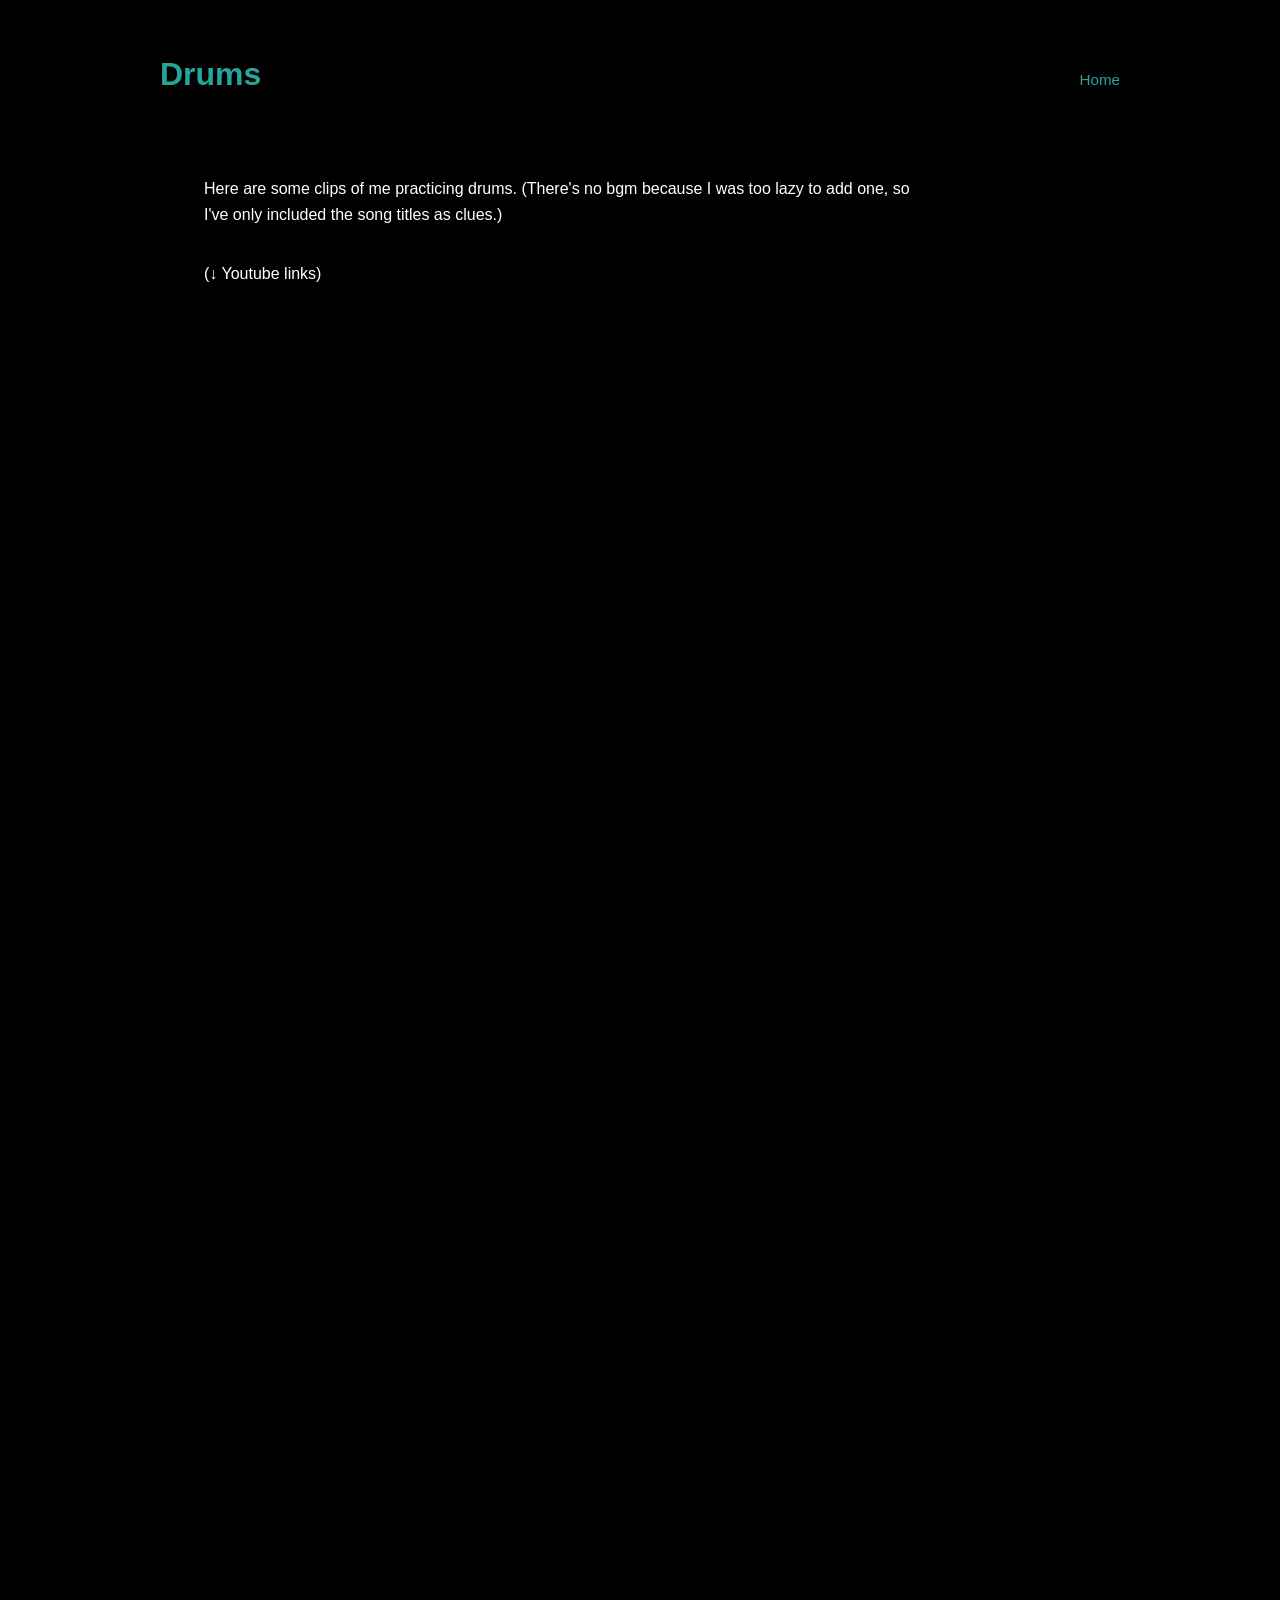
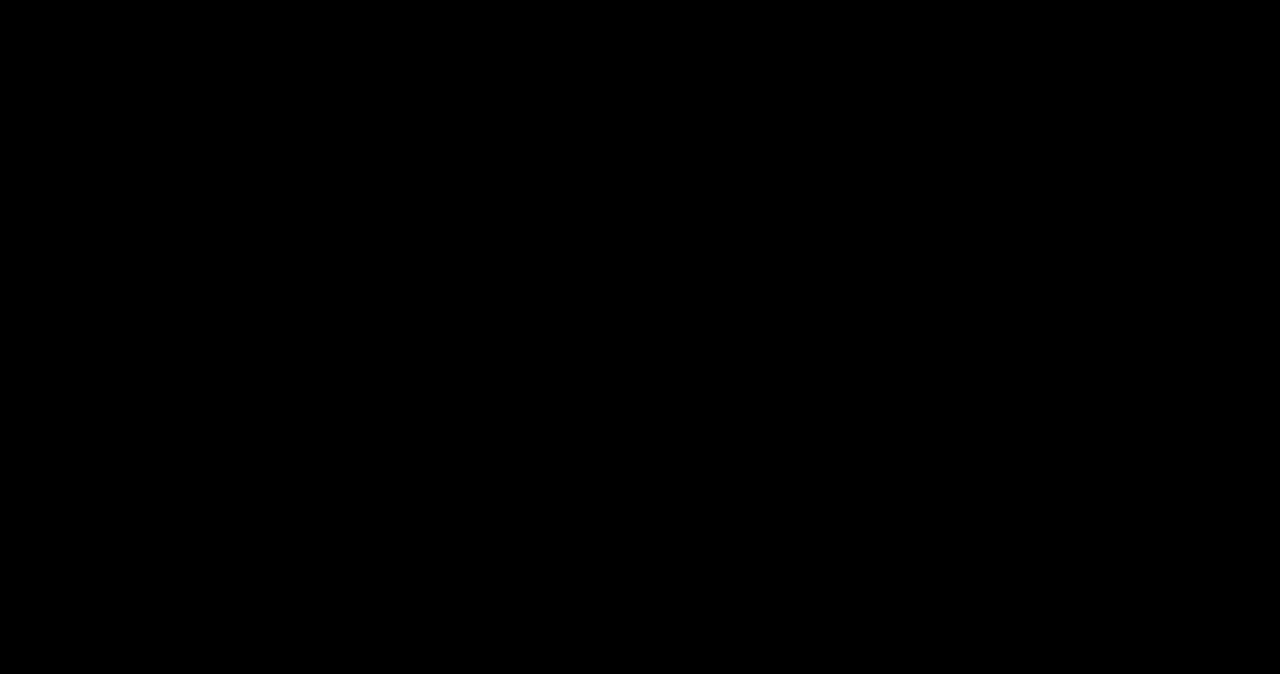
<file: drums/drums.html>
<!DOCTYPE html>
<html lang="en">
<head>
    <meta charset="UTF-8">
    <meta name="viewport" content="width=device-width, initial-scale=1.0">
    <title>Drums - SUN Yi Xiu</title>
    <style>
        :root {
            --primary-color: #26a69a;
            --hover-color: #4db6ac;
            --bg-color: #000000;
            --surface-color: #000000;
            --surface-alt: #000000;
            --text-color: white;
            --muted-color: #9aa3a7;
            --border-color: #000000;
        }

        body {
            margin: 0;
            padding: 0;
            background-color: var(--bg-color);
            color: var(--text-color);
            font-family: -apple-system, BlinkMacSystemFont, "Segoe UI", Roboto, "Helvetica Neue", Arial, sans-serif;
            line-height: 1.65;
        }

        .page-wrapper {
            max-width: 960px;
            margin: 0 auto;
            padding: 3rem 1.5rem 4rem;
        }

        .page-header {
            display: flex;
            align-items: baseline;
            justify-content: space-between;
            gap: 1rem;
            margin-bottom: 2.2rem;
        }

        h1 {
            margin: 0;
            color: var(--primary-color);
            font-size: 2rem;
            font-weight: 650;
        }

        .page-nav {
            color: var(--muted-color);
            font-size: 0.95rem;
        }

        a {
            color: var(--primary-color);
            text-decoration: none;
            transition: color 0.2s ease;
        }

        a:hover {
            color: var(--hover-color);
            text-decoration: underline;
        }

        .page-card {
            background-color: var(--surface-color);
            border-radius: 16px;
            box-shadow: 0 10px 30px rgba(0, 0, 0, 0.45);
            padding: 2.5rem 2.75rem;
        }

        .intro {
            max-width: 720px;
            margin: 0 0 2rem;
            color: var(--text-color);
        }

        .drum-list {
            list-style: none;
            margin: 0;
            padding: 0;
        }

        .drum-list li {
            margin-bottom: 2rem;
            padding: 0.9rem 0;
            border-top: 1px solid var(--border-color);
        }

        .clip-title {
            margin: 0 0 0.75rem;
            color: var(--primary-color);
            font-weight: 600;
        }

        .video-frame {
            width: 100%;
            max-width: 720px;
            aspect-ratio: 16 / 9;
            border-radius: 12px;
            overflow: hidden;
            background: var(--surface-alt);
        }

        .video-frame iframe {
            width: 100%;
            height: 100%;
            border: 0;
        }

        @media (max-width: 720px) {
            .page-header {
                flex-direction: column;
                align-items: flex-start;
            }

            .page-card {
                padding: 2rem 1.5rem;
            }
        }
    </style>
</head>
<body>
    <main class="page-wrapper">
        <header class="page-header">
            <h1>Drums</h1>
            <nav class="page-nav">
                <a href="../index.html">Home</a>
            </nav>
        </header>

        <section class="page-card">
            <p class="intro">Here are some clips of me practicing drums. (There's no bgm because I was too lazy to add one, so I've only included the song titles as clues.)</p>
            <p>(↓ Youtube links)</p>

            <ul class="drum-list">
                <li>
                    <div class="video-frame">
                        <iframe
                            src="https://www.youtube.com/embed/JwvKjE2JvLE"
                            allow="accelerometer; autoplay; clipboard-write; encrypted-media; gyroscope; picture-in-picture; web-share"
                            allowfullscreen>
                        </iframe>
                    </div>
                </li>
                <li>
                    <div class="video-frame">
                        <iframe
                            src="https://www.youtube.com/embed/yowPoJQZNlg"
                            allow="accelerometer; autoplay; clipboard-write; encrypted-media; gyroscope; picture-in-picture; web-share"
                            allowfullscreen>
                        </iframe>
                    </div>
                </li>
                <li>
                    <div class="video-frame">
                        <iframe
                            src="https://www.youtube.com/embed/9Gps2DAOMjQ"
                            allow="accelerometer; autoplay; clipboard-write; encrypted-media; gyroscope; picture-in-picture; web-share"
                            allowfullscreen>
                        </iframe>
                    </div>
                </li>
                <li>
                    <div class="video-frame">
                        <iframe
                            src="https://www.youtube.com/embed/b47128clGCE"
                            allow="accelerometer; autoplay; clipboard-write; encrypted-media; gyroscope; picture-in-picture; web-share"
                            allowfullscreen>
                        </iframe>
                    </div>
                </li>

            </ul>
        </section>
    </main>
</body>
</html>
</file>
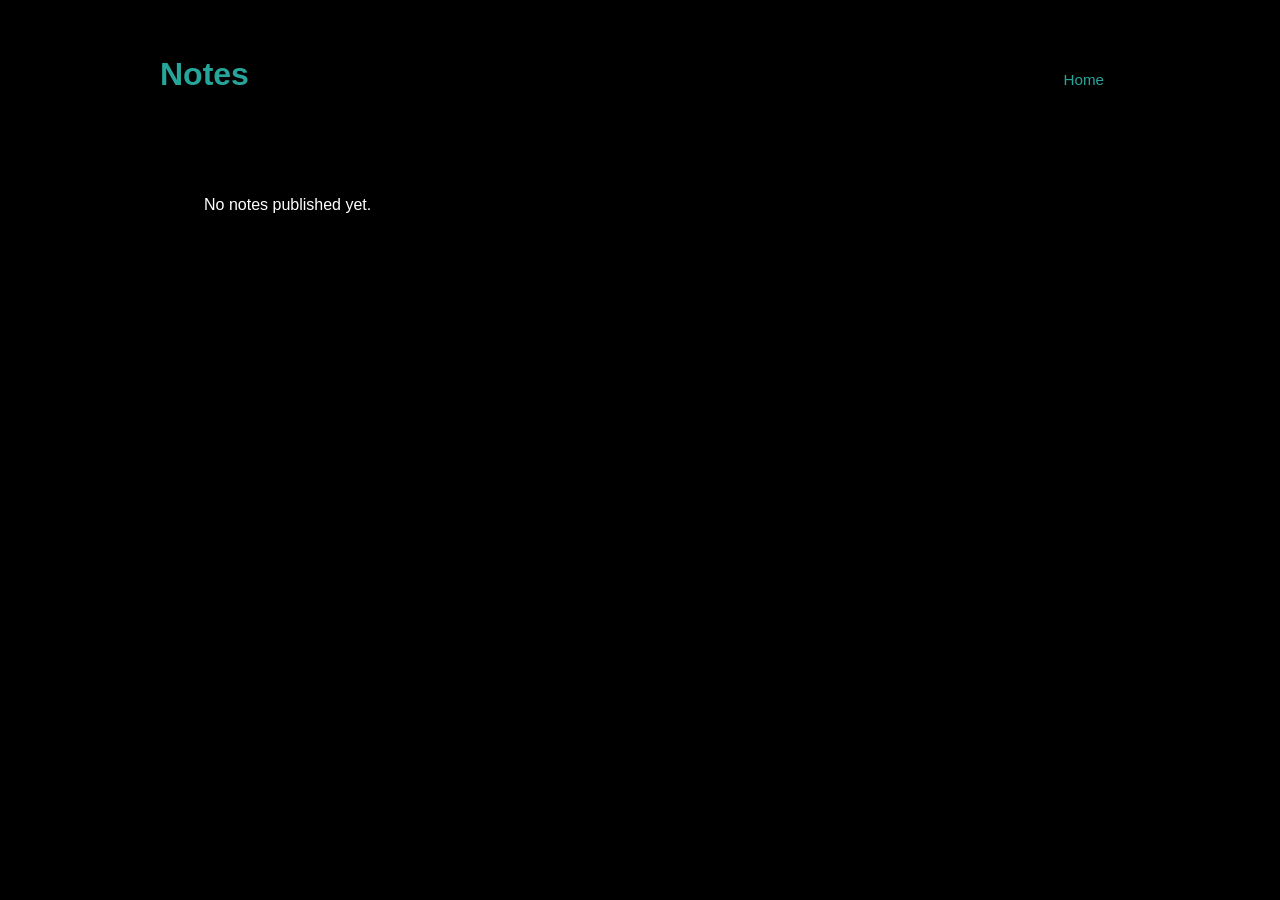
<file: Notes/notes_index.html>
<!DOCTYPE html>
<html lang="en">
<head>
    <meta charset="UTF-8">
    <meta name="viewport" content="width=device-width, initial-scale=1.0">
    <title>Notes - SUN Yi Xiu</title>
    <style>
        :root {
            --primary-color: #26a69a;
            --hover-color: #4db6ac;
            --bg-color: #000000;
            --surface-color: #000000;
            --surface-alt: #000000;
            --surface-hover: #000000;
            --text-color: white;
            --muted-color: #9aa3a7;
            --border-color: #000000;
        }
        body {
            font-family: -apple-system, BlinkMacSystemFont, "Segoe UI", Roboto, "Helvetica Neue", Arial, sans-serif, "Apple Color Emoji", "Segoe UI Emoji", "Segoe UI Symbol";
            margin: 0;
            padding: 0;
            background-color: var(--bg-color);
            color: var(--text-color);
            line-height: 1.65;
        }
        .page-wrapper {
            max-width: 960px;
            margin: 0 auto;
            padding: 3rem 1.5rem 4rem;
        }
        .page-header {
            display: flex;
            align-items: baseline;
            justify-content: space-between;
            gap: 1rem;
            margin-bottom: 2.2rem;
        }
        .page-header h1 {
            margin: 0;
            font-size: 2rem;
            font-weight: 650;
            color: var(--primary-color);
        }
        .page-nav {
            margin-top: 0;
            font-size: 0.95rem;
            color: var(--muted-color);
        }
        .page-nav a {
            color: var(--primary-color);
            text-decoration: none;
            margin-right: 1rem;
        }
        .page-nav a:hover {
            text-decoration: underline;
        }
        .page-card {
            background-color: var(--surface-color);
            border-radius: 16px;
            box-shadow: 0 10px 30px rgba(0, 0, 0, 0.45);
            padding: 2.5rem 2.75rem;
        }
        .page-card p {
            max-width: 680px;
        }
        a {
            color: var(--primary-color);
            text-decoration: none;
            transition: color 0.2s ease;
        }
        a:hover {
            color: var(--hover-color);
            text-decoration: underline;
        }
        .note-content ul,
        .note-content ol {
            margin: 0 0 1rem;
            padding-left: 0;
        }
        .note-content ul > li,
        .note-content ol > li {
            background: var(--surface-alt);
            margin-bottom: 0.6rem;
            padding: 0.65rem 0.85rem;
            border-radius: 10px;
            border-left: 4px solid transparent;
            transition: background 0.2s ease, transform 0.2s ease, box-shadow 0.2s ease, border-color 0.2s ease;
        }
        .note-content ul > li {
            list-style: none;
        }
        .note-content ol {
            padding-left: 1.5rem;
        }
        .note-content ul > li:hover,
        .note-content ol > li:hover {
            background: var(--surface-hover);
            box-shadow: 0 4px 12px rgba(0, 0, 0, 0.35);
            transform: translateX(4px);
            border-left-color: var(--primary-color);
        }
        .note-content li > ul,
        .note-content li > ol {
            margin-top: 0.6rem;
            padding-left: 1.25rem;
        }
        .note-content li li {
            background: transparent;
            border-left-color: var(--border-color);
            box-shadow: none;
            transform: none;
        }
        .note-content > *:first-child {
            margin-top: 0;
        }
        .note-content > *:last-child {
            margin-bottom: 0;
        }
        .note-directory ul {
            list-style: none;
            margin: 0;
            padding-left: 1.1rem;
            border-left: 1px solid var(--border-color);
        }
        .note-directory > ul {
            margin: 0.75rem 0 0;
            padding-left: 0;
            border-left: none;
        }
        .note-directory ul ul {
            margin-top: 0.4rem;
        }
        .note-directory li {
            position: relative;
            padding-left: 0.75rem;
            margin-bottom: 0.35rem;
        }
        .note-directory li::before {
            content: "";
            position: absolute;
            left: -0.85rem;
            top: 0.95rem;
            width: 0.55rem;
            height: 1px;
            background: var(--border-color);
        }
        .note-folder {
            font-weight: 600;
            color: var(--primary-color);
        }
        .directory-empty {
            font-style: italic;
            color: var(--muted-color);
        }
        @media (max-width: 720px) {
            .page-header {
                flex-direction: column;
                align-items: flex-start;
            }
            .page-nav {
                margin-top: 0.5rem;
            }
            .page-card {
                padding: 2rem 1.75rem;
            }
        }
    </style>
</head>
<body>
    <div class="page-wrapper">
        <header class="page-header">
            <h1>Notes</h1>
            <nav class="page-nav"><a href="../index.html">Home</a></nav>
        </header>
        <main class="page-card">
            <p class="notes-summary">No notes published yet.</p>
            <!--<p class="directory-empty">Once notes are available, they will appear here.</p>-->
        </main>
    </div>
</body>
</html>
</file>
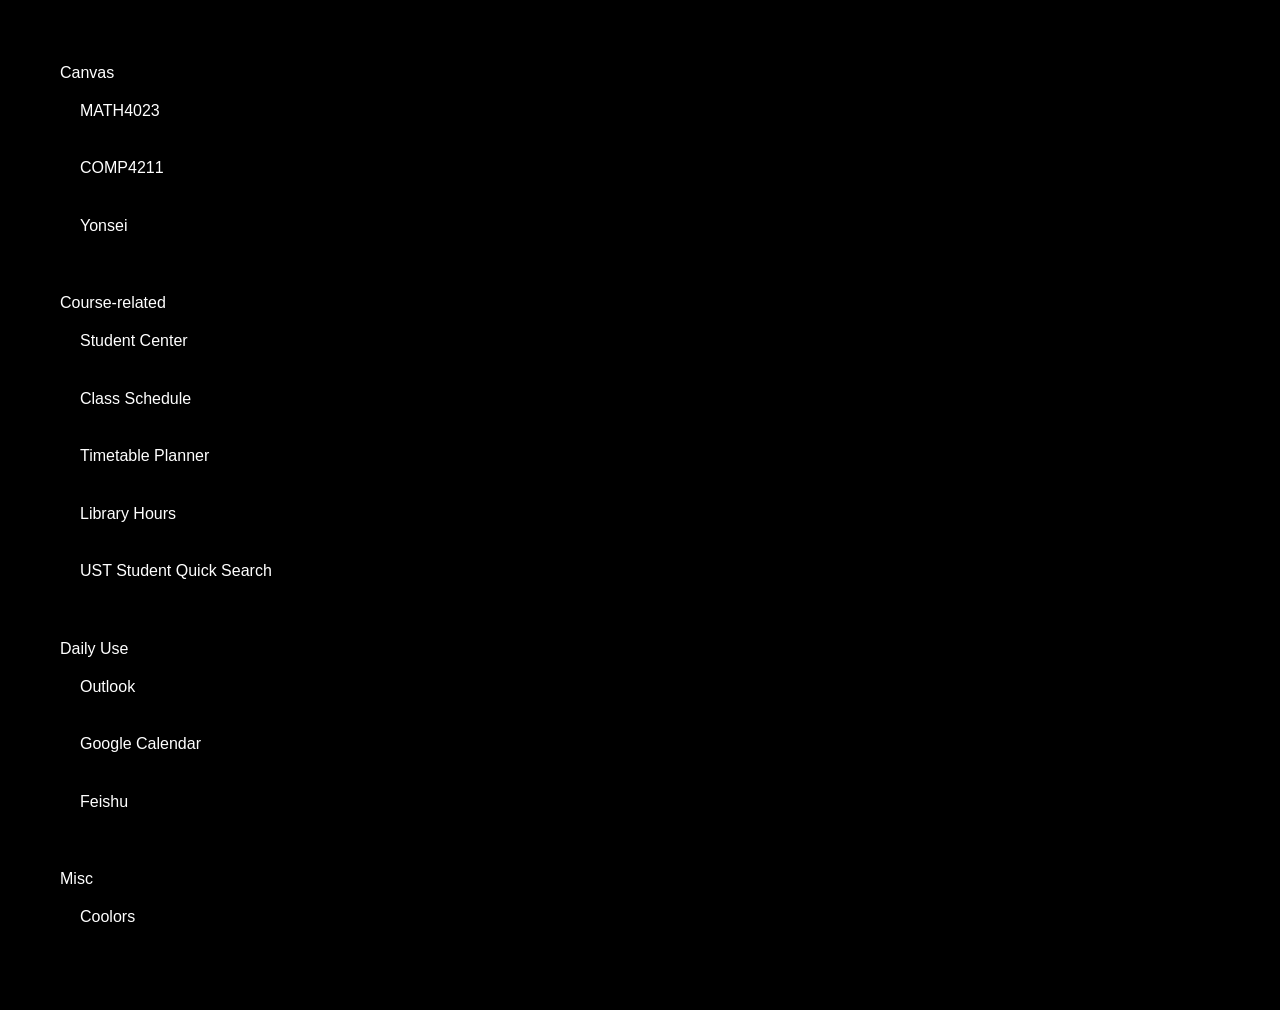
<file: Personal_Hotlinks/hotlinks.html>
<!DOCTYPE html>
<html lang="en">
<head>
    <meta charset="UTF-8">
    <meta name="viewport" content="width=device-width, initial-scale=1.0">
    <title>Personal Hotlinks</title>
    <style>
        ul {
        list-style: none; 
        padding: 0;
        }

        li {
        background: var(--surface-alt);
        margin-bottom: 8px;
        padding: 12px 16px;
        border-radius: 8px;
        transition: all 0.3s ease;
        border-left: 4px solid transparent; 
        }

        li:hover {
        background: var(--surface-hover);
        box-shadow: 0 4px 12px rgba(0,0,0,0.35);
        transform: translateX(5px); 
        border-left: 4px solid var(--primary-color); 
        }

        a {
        text-decoration: none;
        color: var(--text-color);
        font-weight: 500;
        }
        :root {
            --primary-color: #26a69a;
            --bg-color: #000000;
            --surface-color: #000000;
            --surface-alt: #000000;
            --surface-hover: #000000;
            --text-color: white;
            --header-bg: #000000;
        }

        body {
            font-family: -apple-system, BlinkMacSystemFont, "Segoe UI", Roboto, "Helvetica Neue", Arial, sans-serif;
            margin: 0;
            padding: 0;
            background-color: var(--bg-color);
            color: var(--text-color);
            line-height: 1.6;
        }

        .container {
            max-width: 1200px;
            margin: 0 auto;
            background-color: var(--surface-color);
            box-shadow: 0 0 10px rgba(0,0,0,0.4);
            padding: 2em;
        }

        header {
            text-align: center;
            padding: 1em 0;
            margin-bottom: 2em;
            background-color: var(--header-bg);
            border-bottom: 3px solid var(--primary-color);
        }

        header h1 {
            color: var(--primary-color);
            margin: 0.2em 0;
        }

    </style>
</head>
<body>
    <div class="container">
        <ul>
            <li><a href="https://canvas.ust.hk/">Canvas</a>
                <ul>
                    <li><a href="https://canvas.ust.hk/courses/69446">MATH4023</a></li>
                    <li><a href="https://home.cse.ust.hk/~lzhang/teach/4211/">COMP4211</a></li>
                    <li><a href="https://ys.learnus.org/course/view.php?id=288136">Yonsei</a></li>
                </ul>
            </li>
            <li>Course-related
                <ul>
                    <li><a href="https://sisprod.psft.ust.hk/psp/SISPROD/EMPLOYEE/HRMS/c/SA_LEARNER_SERVICES.SSS_STUDENT_CENTER.GBL?pslnkid=Z_HC_SSS_STUDENT_CENTER_LNK&FolderPath=PORTAL_ROOT_OBJECT.Z_HC_SSS_STUDENT_CENTER_LNK&IsFolder=false&IgnoreParamTempl=FolderPath%2cIsFolder">Student Center</a></li>
                    <li><a href="https://w5.ab.ust.hk/wcq/cgi-bin/2540/">Class Schedule</a></li>
                    <li><a href="https://admlu65.ust.hk/">Timetable Planner</a></li>
                    <li><a href="https://library.hkust.edu.hk/open-hours">Library Hours</a></li>
                    <li><a href="https://comdir.ust.hk/search?keyword=&acct_type=student">UST Student Quick Search</a></li>
                </ul>
            </li>
            <li>Daily Use
                <ul>
                    <li><a href="https://outlook.office365.com/mail/">Outlook</a></li>
                    <li><a href="https://calendar.google.com/calendar/u/0/r?hl=zh-CN">Google Calendar</a></li>
                    <li><a href="https://fcn6hdij36ao.feishu.cn/wiki/NV5WwW9XLidkBSkaiNTcLEnnnqe?from=from_copylink">Feishu</a></li>
                </ul>
            </li>
            <li>Misc
                <ul>
                    <li><a href="https://coolors.co/1a1f16-1e3f20-345830-4a7856-94ecbe">Coolors</a></li>
                </ul>
            </li>
        </ul>
    </div>
</body>
</html>
</file>
<file: CloseAI/style.css>
:root { color-scheme: light; font-family: Arial, "Microsoft YaHei", sans-serif; color: #111; background: #fff; }
    * { box-sizing: border-box; }
    body { margin: 0; }
    button, input { font: inherit; border-radius: 0; }
    button { border: 1px solid #111; padding: 11px 18px; background: white; color: #111; cursor: default; }
    button:focus-visible, input:focus-visible { outline: 2px solid #111; outline-offset: 4px; }
    .page { max-width: 1180px; padding: 0 42px; margin: auto; }
    header { display: flex; align-items: center; justify-content: space-between; padding: 28px 0; border-bottom: 2px solid #111; gap: 20px; }
    .brand { font-size: 26px; font-weight: 800; letter-spacing: -1px; }
    .brand span { font-size: 12px; font-weight: 400; letter-spacing: 2px; margin-left: 18px; }
    .room { font-size: 12px; display: flex; align-items: center; gap: 22px; }
    .room button { border: 0; border-bottom: 1px solid; padding: 3px 0; font-size: 12px; }
    .intro { display: flex; align-items: end; justify-content: space-between; margin: 22px 0; gap: 16px; }
    .eyebrow { font: 11px/1.5 Consolas, monospace; letter-spacing: 2px; margin: 0 0 10px; }
    h1 { font-size: 30px; font-weight: 500; letter-spacing: -1px; margin: 0; }
    .intro p:last-child { font-size: 12px; margin: 0 0 4px; }
    .board { display: grid; grid-template-columns: minmax(0, 1fr) 290px; border-top: 1px solid #111; }
    .main { padding-right: 32px; }
    .companies { display: grid; grid-template-columns: 1fr 1fr; border-bottom: 1px solid #111; }
    .company { padding: 24px 0; }
    .company + .company { border-left: 1px solid #111; padding-left: 26px; }
    .company:first-child { padding-right: 26px; }
    .company-title { display: flex; align-items: center; gap: 10px; margin-bottom: 24px; }
    h2 { font-size: 16px; font-weight: 500; margin: 0; }
    .tag { font-size: 10px; padding: 3px 6px; border: 1px solid #111; }
    .tag.solid { color: white; background: #111; }
    .stats { display: grid; grid-template-columns: 1fr 1fr; gap: 12px; }
    .label { font-size: 11px; display: block; margin-bottom: 8px; }
    .number { font: 44px/1 Consolas, monospace; letter-spacing: -3px; }
    .small { font-size: 11px; margin: 12px 0 0; line-height: 1.6; }
    .gems { display: flex; gap: 20px; font-size: 11px; margin-top: 26px; }
    .section { padding: 24px 0; border-bottom: 1px solid #111; }
    .section-heading { display: flex; align-items: center; justify-content: space-between; margin-bottom: 19px; gap: 12px; }
    .section-heading span { font-size: 11px; }
    .steps { display: flex; gap: 20px; font-size: 11px; }
    .steps strong { border-bottom: 1px solid; padding-bottom: 5px; font-weight: 500; }
    .action-title { display: flex; align-items: baseline; justify-content: space-between; gap: 16px; margin: 26px 0 20px; }
    h3 { font-size: 15px; font-weight: 500; margin: 0; }
    .action-title span { font-size: 11px; }
    .controls { display: grid; grid-template-columns: 1fr 1fr auto; align-items: end; gap: 14px; }
    label { font-size: 11px; }
    .field { display: flex; border-bottom: 1px solid #111; align-items: center; margin-top: 7px; }
    input { width: 100%; min-width: 0; border: 0; padding: 10px 0; background: white; font-family: Consolas, monospace; font-size: 23px; }
    .field span { white-space: nowrap; }
    .primary { background: #111; color: white; min-height: 48px; font-size: 12px; }
    .equation { margin: 24px 0; overflow-x: auto; padding: 6px 0; }
    .equation math { font-size: 16px; white-space: nowrap; }
    .other-actions { display: flex; justify-content: space-between; align-items: center; border-top: 1px dashed #111; padding-top: 18px; gap: 12px; }
    .other-actions div { font-size: 12px; }
    .other-actions small { display: block; margin-top: 6px; font-size: 10px; }
    .other-actions button { border: 0; padding: 8px 0; font-size: 12px; text-decoration: underline; text-underline-offset: 4px; }
    table { border-collapse: collapse; width: 100%; text-align: left; font-size: 12px; }
    th { font-size: 10px; font-weight: 400; padding: 0 0 14px; }
    td { padding: 10px 0; border-top: 1px solid #ddd; }
    th:last-child, td:last-child { text-align: right; }
    td button { font-size: 11px; padding: 6px 16px; }
    aside { border-left: 1px solid #111; padding: 24px 0 0 28px; }
    .card { border: 1px solid #111; padding: 23px; margin: 20px 0 14px; text-align: center; }
    .card .eyebrow { font-size: 9px; }
    .gem-icon { display: block; font-size: 52px; margin: 20px 0 12px; line-height: 1; }
    .card strong { font-size: 20px; font-weight: 400; }
    .card p { font-size: 11px; line-height: 1.9; margin: 12px 0 0; }
    .deck-meta { display: flex; justify-content: space-between; font-size: 10px; }
    .history { margin-top: 33px; border-top: 1px solid #111; padding-top: 22px; }
    .events { padding: 0; margin: 24px 0; list-style: none; }
    .events li { border-left: 1px solid #111; padding: 0 0 23px 15px; position: relative; font-size: 11px; line-height: 1.8; }
    .events li::before { content: ''; position: absolute; left: -3px; top: 6px; width: 5px; height: 5px; background: #111; }
    .events time { display: block; font: 10px/1.5 Consolas, monospace; margin-bottom: 5px; }
    .events li:last-child { padding-bottom: 0; }
    footer { display: flex; justify-content: space-between; gap: 15px; padding: 26px 0; font-size: 10px; letter-spacing: .5px; }
    @media (max-width: 850px) { .page { padding: 0 22px; } .board { grid-template-columns: 1fr; } .main { padding: 0; } aside { border: 0; padding: 26px 0; display: grid; grid-template-columns: 1fr 1fr; gap: 28px; border-bottom: 1px solid; } .history { margin: 0; padding: 0; border: 0; } }
    @media (max-width: 540px) { .brand span { display: none; } .room { gap: 12px; } .intro { align-items: start; flex-direction: column; margin: 26px 0; } h1 { font-size: 26px; } .company + .company { padding-left: 16px; } .company:first-child { padding-right: 16px; } .number { font-size: 36px; } .gems { gap: 10px; } .controls { grid-template-columns: 1fr 1fr; } .primary { grid-column: 1 / -1; } .steps { gap: 12px; } .section-heading { align-items: start; } aside { grid-template-columns: 1fr; } footer { flex-direction: column; } }

[hidden] { display: none !important; }
button { cursor: pointer; }
button:disabled { cursor: default; opacity: .4; }
.lobby { max-width: 520px; margin: 64px auto; }
.lobby h1 { font-size: 24px; margin-bottom: 28px; }
.lobby input { font-size: 18px; border-bottom: 1px solid; margin: 12px 0 22px; }
.lobby .join { display: flex; gap: 12px; align-items: center; }
.lobby .join input { min-width: 0; }
.message { font-size: 12px; min-height: 20px; margin: 16px 0; line-height: 1.7; }
.actions { display: flex; gap: 12px; flex-wrap: wrap; margin-top: 18px; }
.science-form { display: flex; gap: 14px; align-items: end; margin-top: 18px; }
.science-form input { max-width: 120px; }
.events { max-height: 430px; overflow: auto; }
.statusline { display: flex; justify-content: space-between; gap: 16px; align-items: center; }
.statusline button { padding: 5px 8px; font-size: 11px; }
#models td { font-family: Consolas, 'Microsoft YaHei', monospace; }
#connection { font-size: 11px; }
</file>
